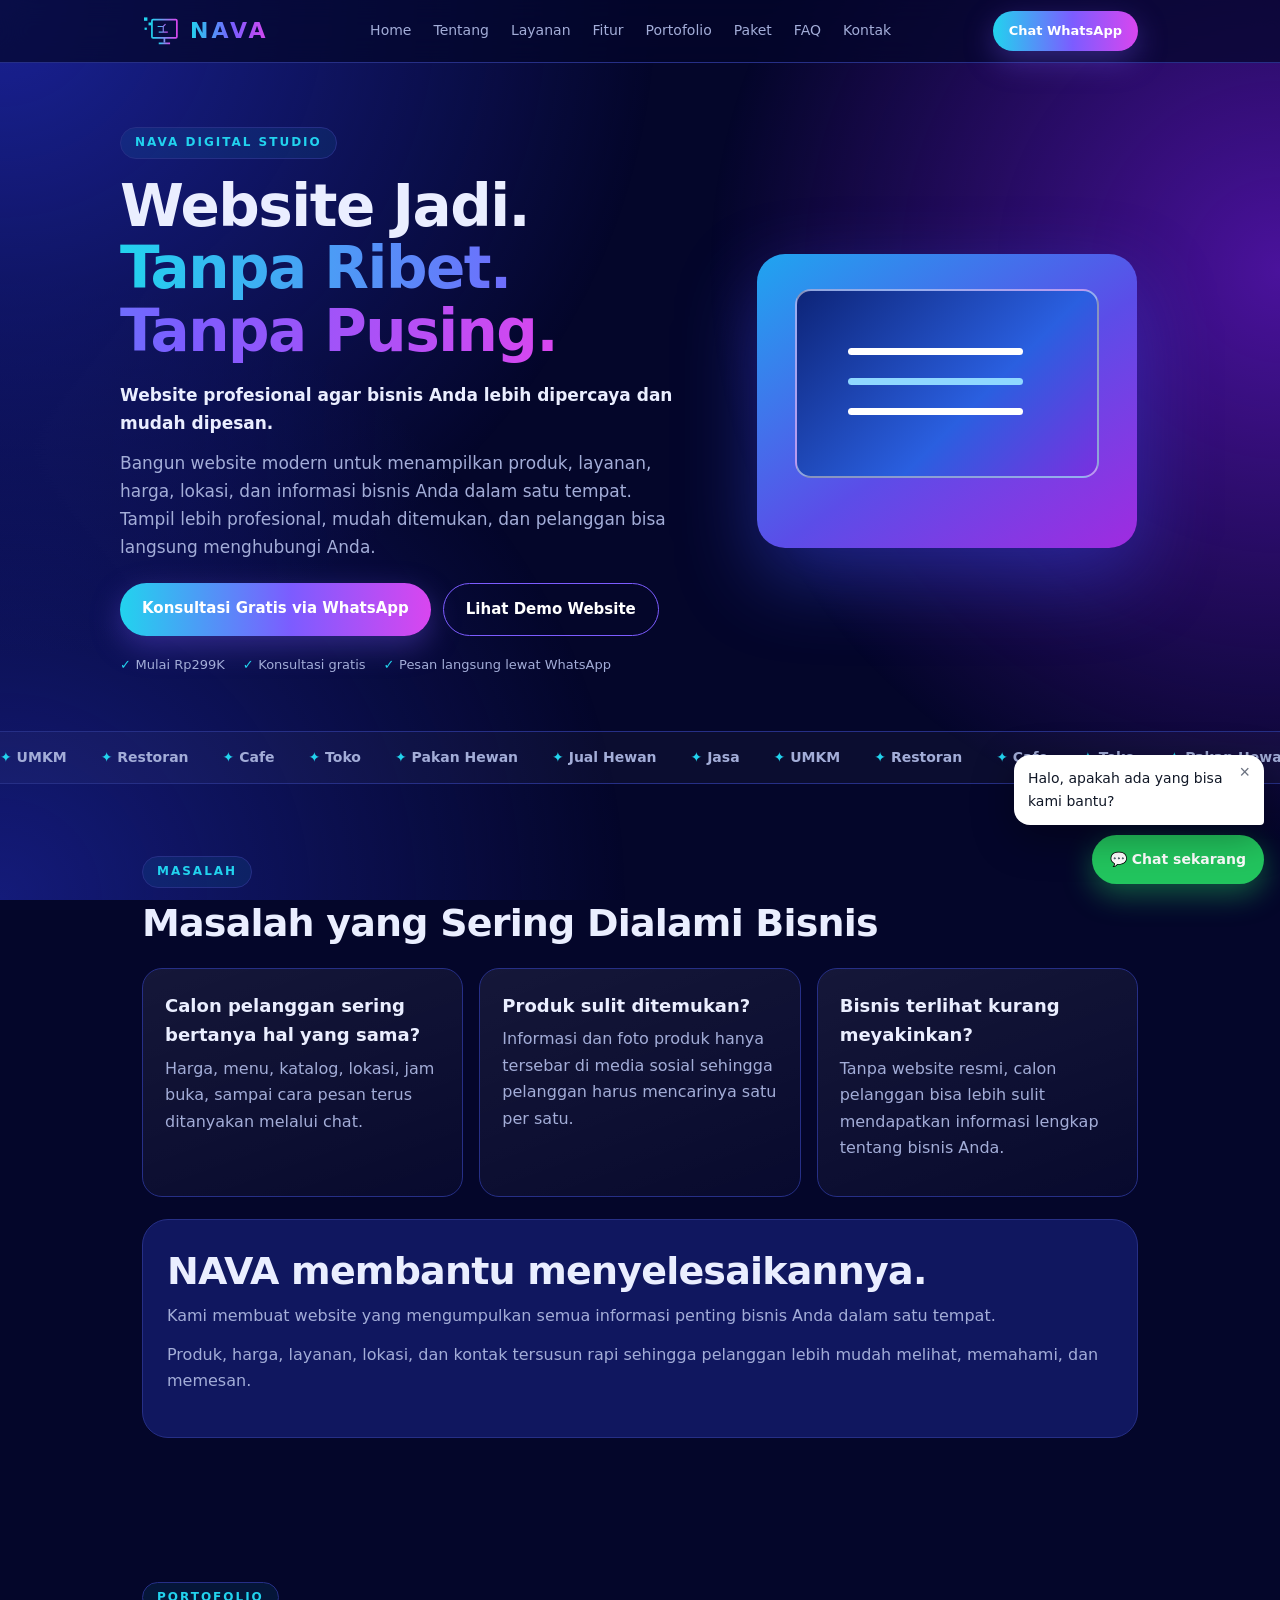
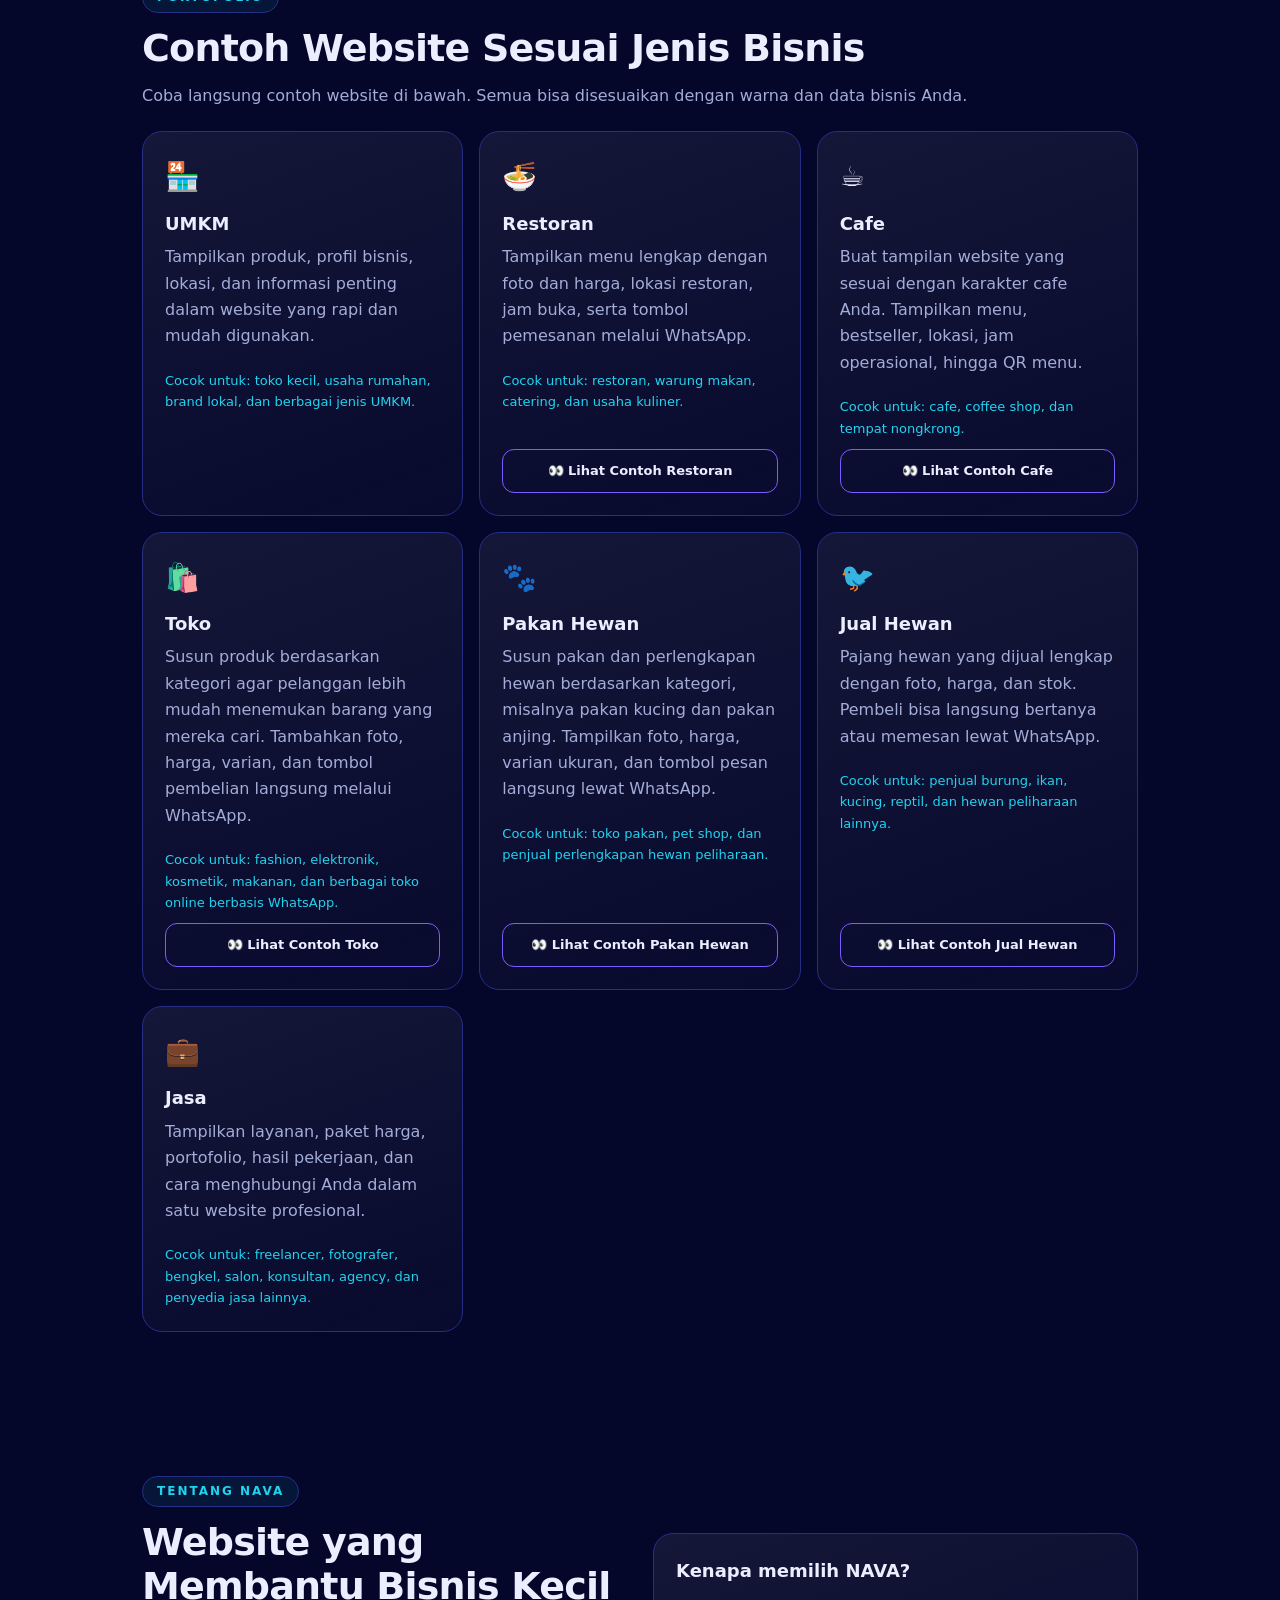
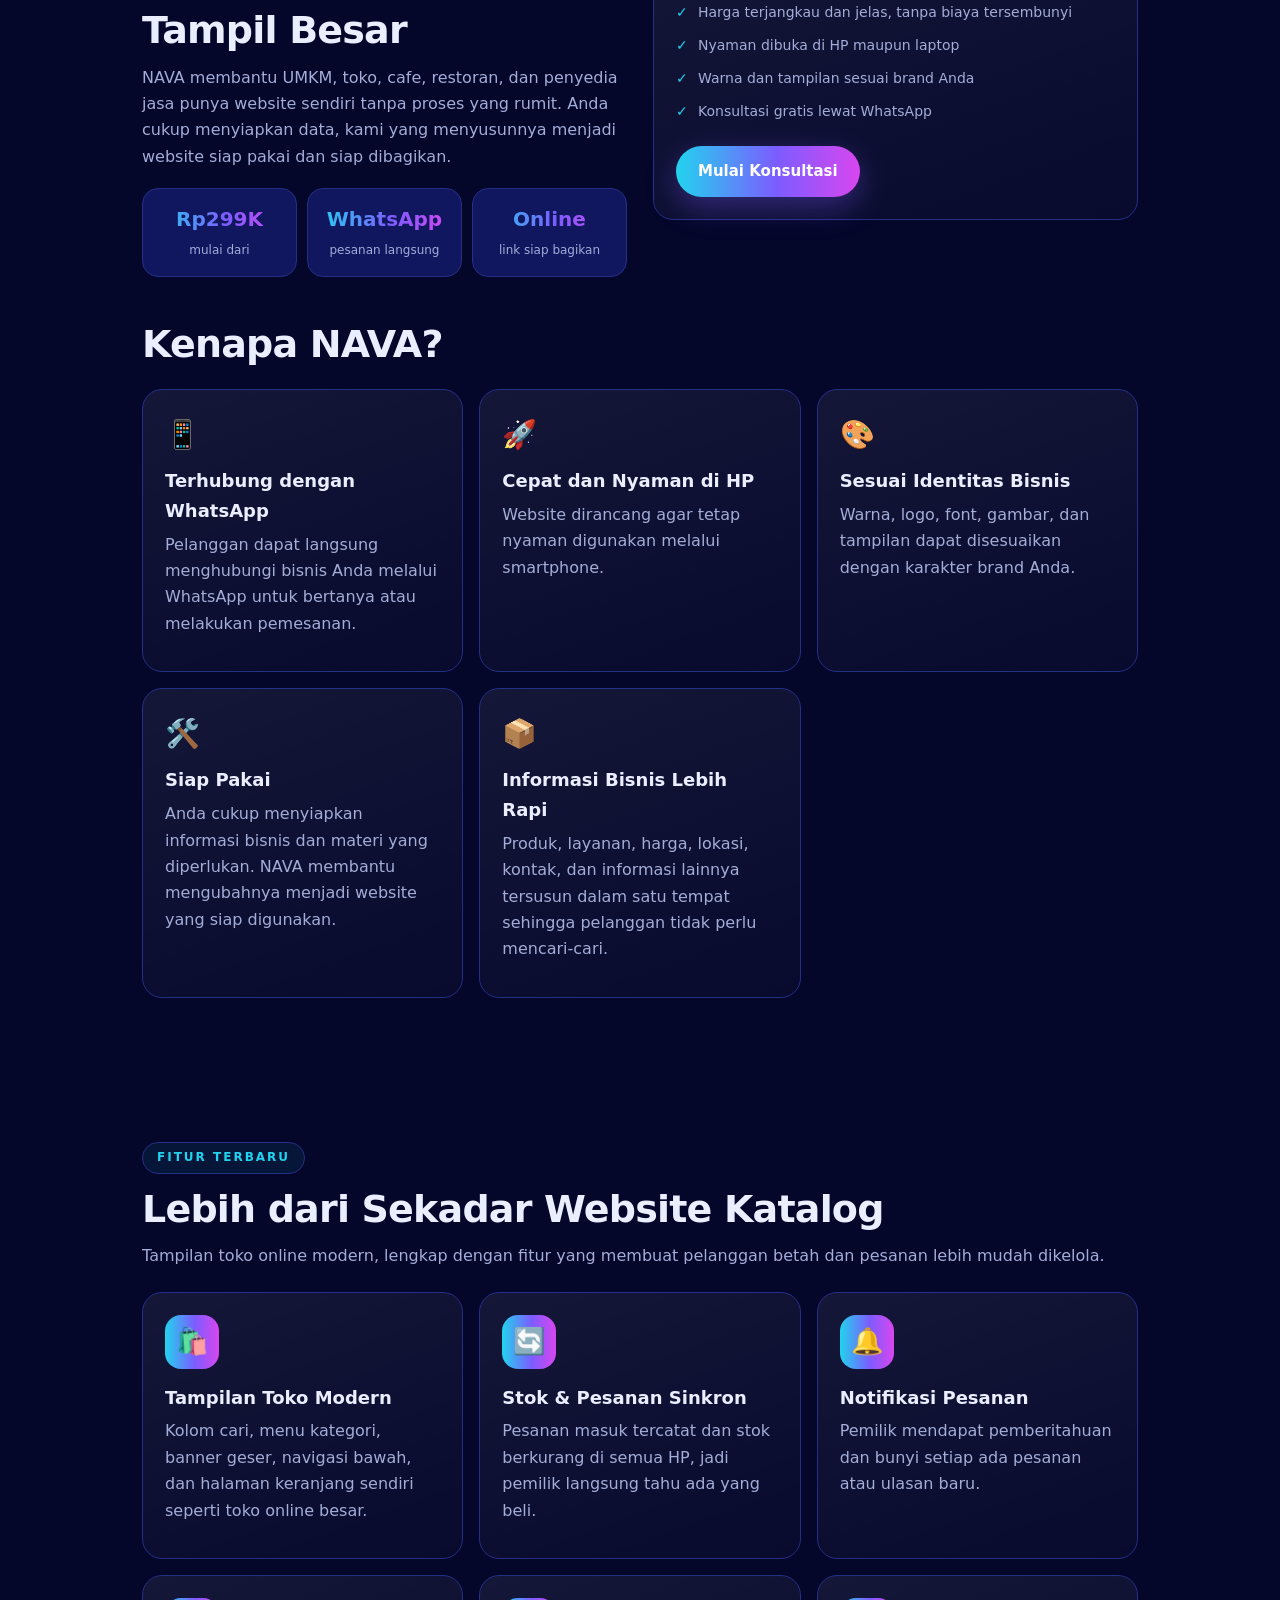
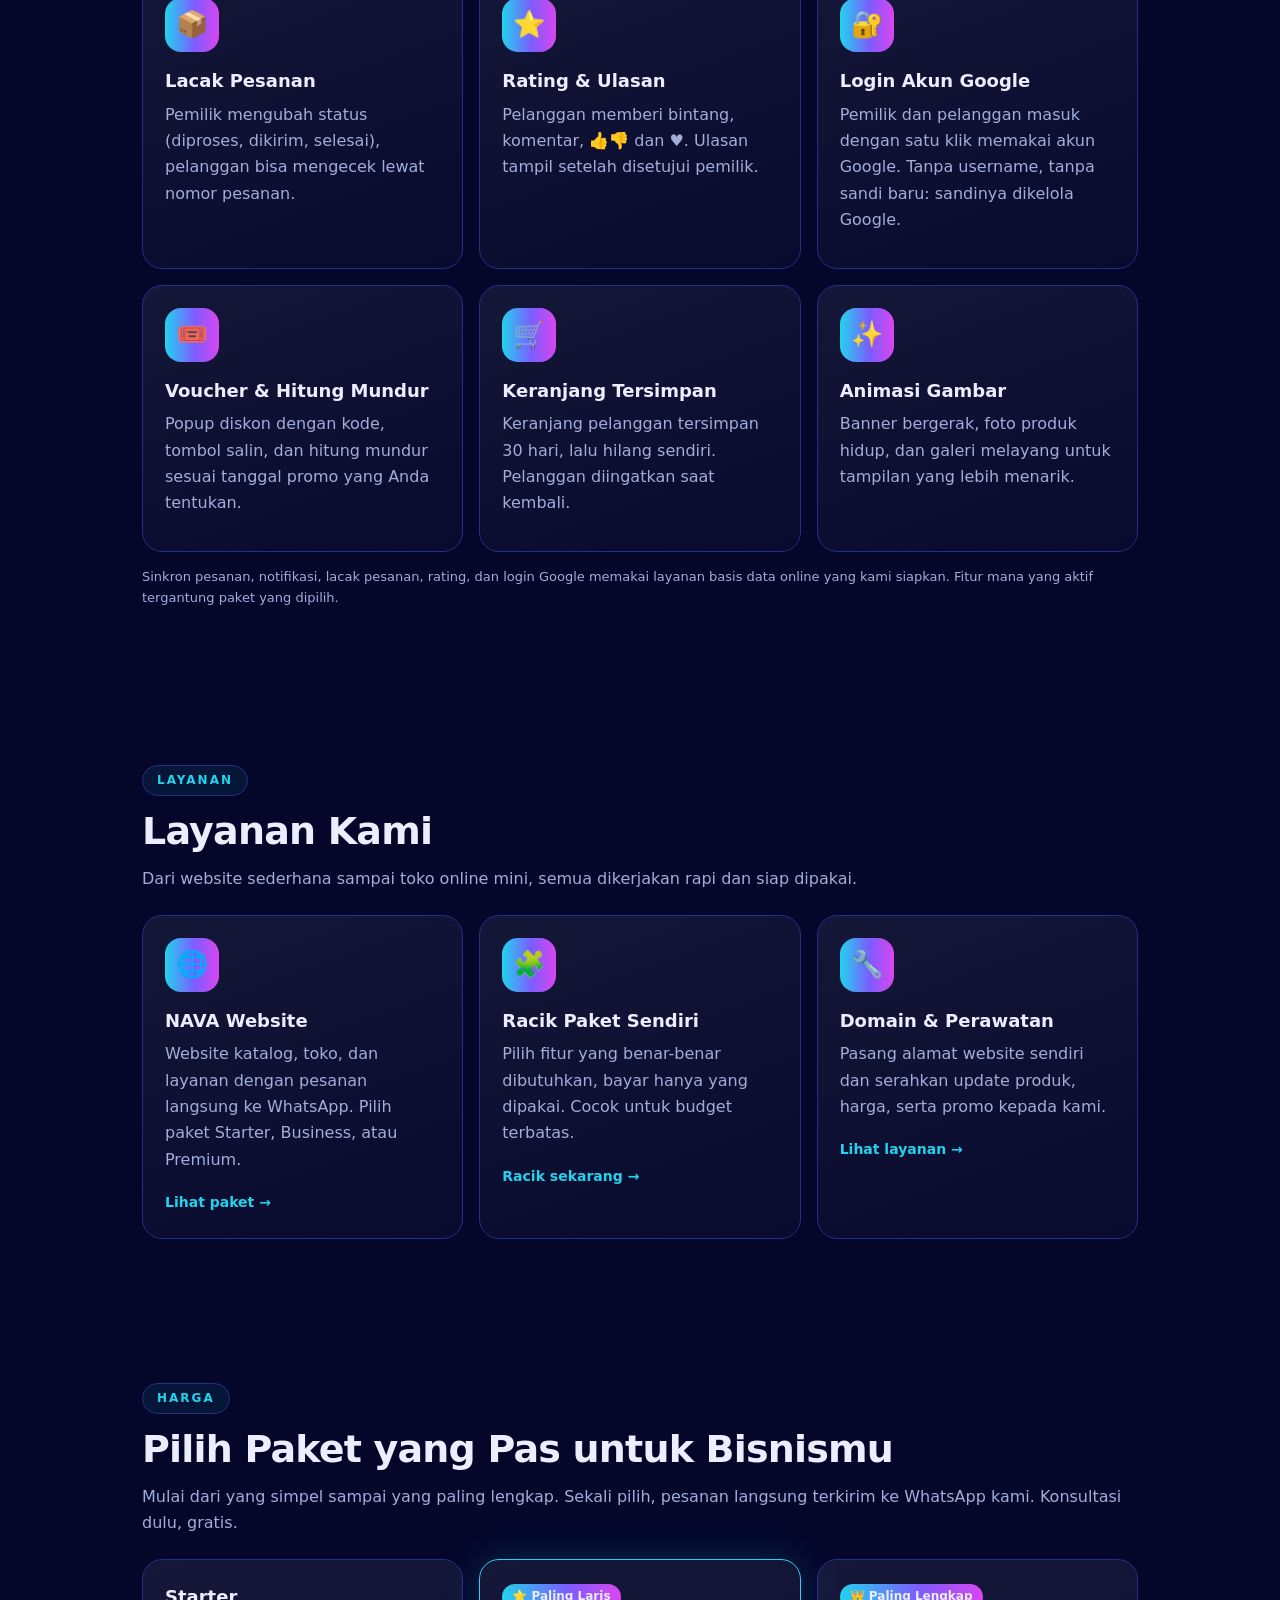
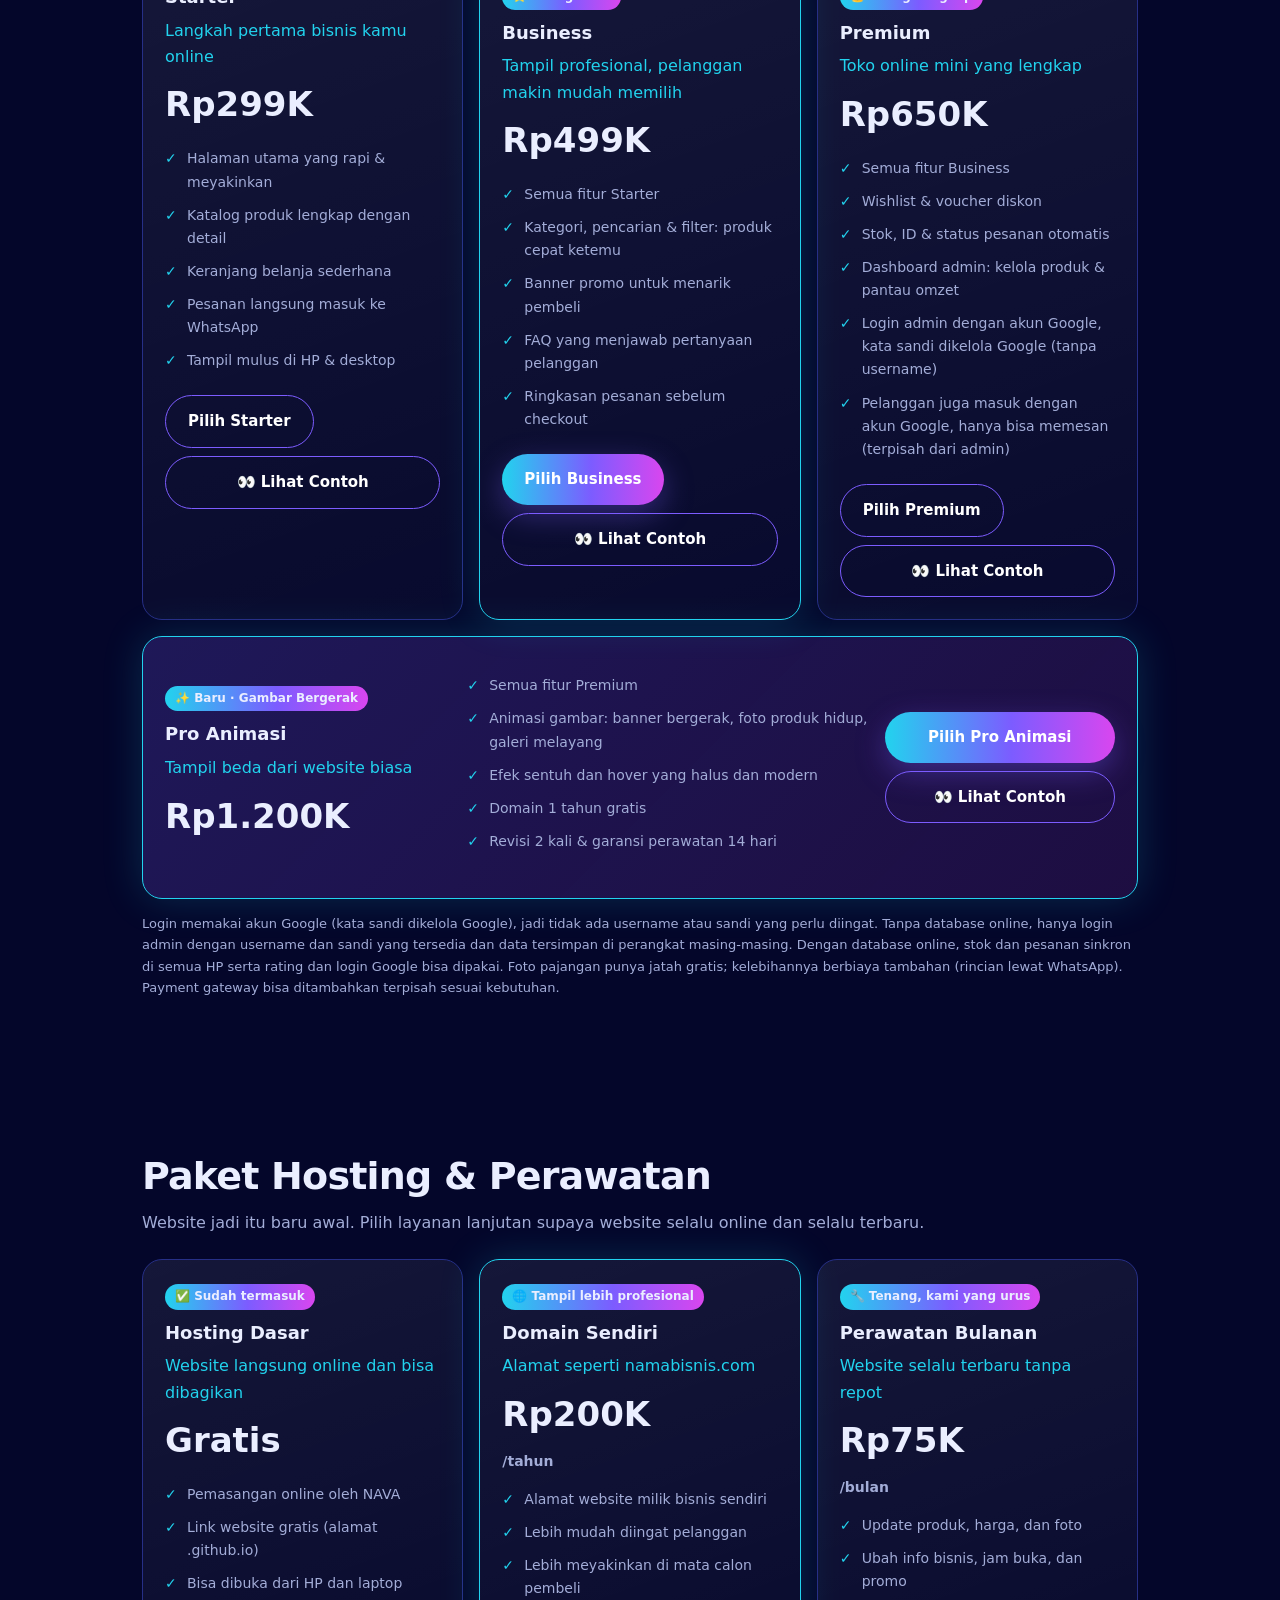
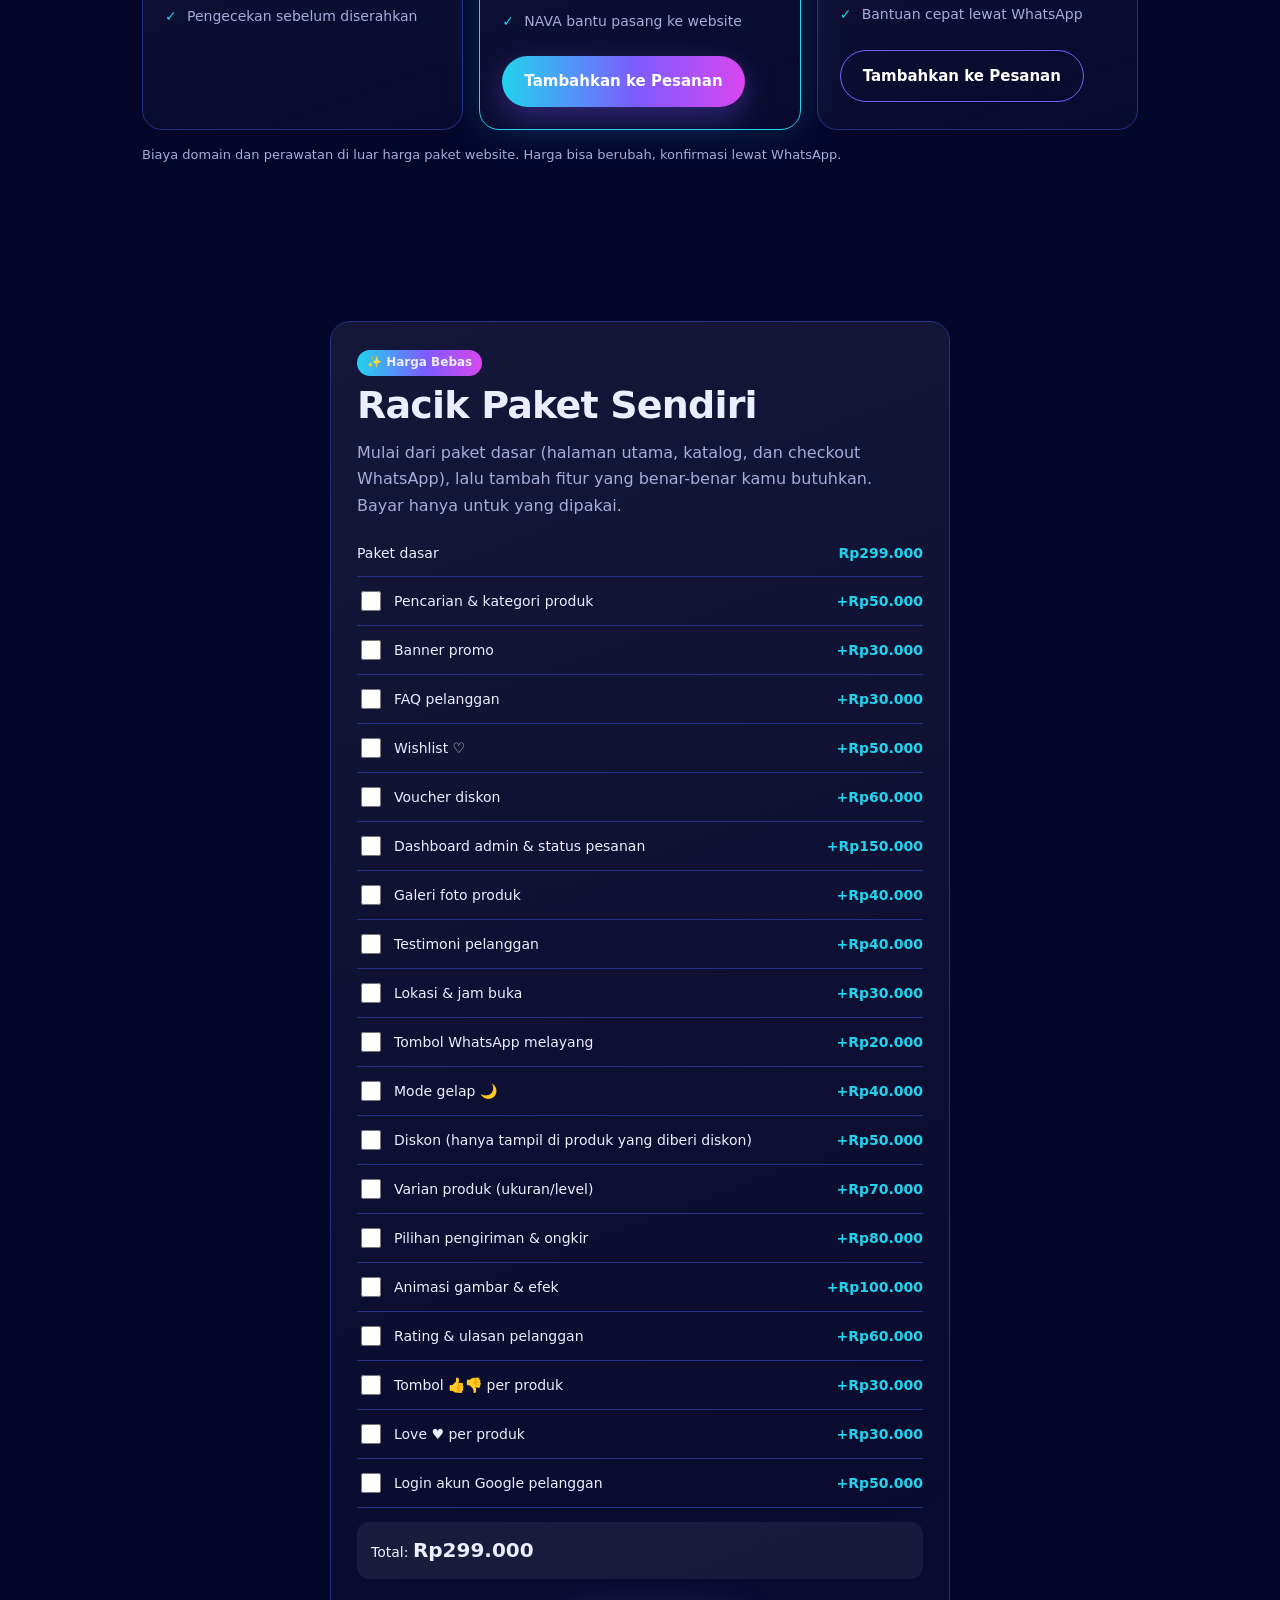
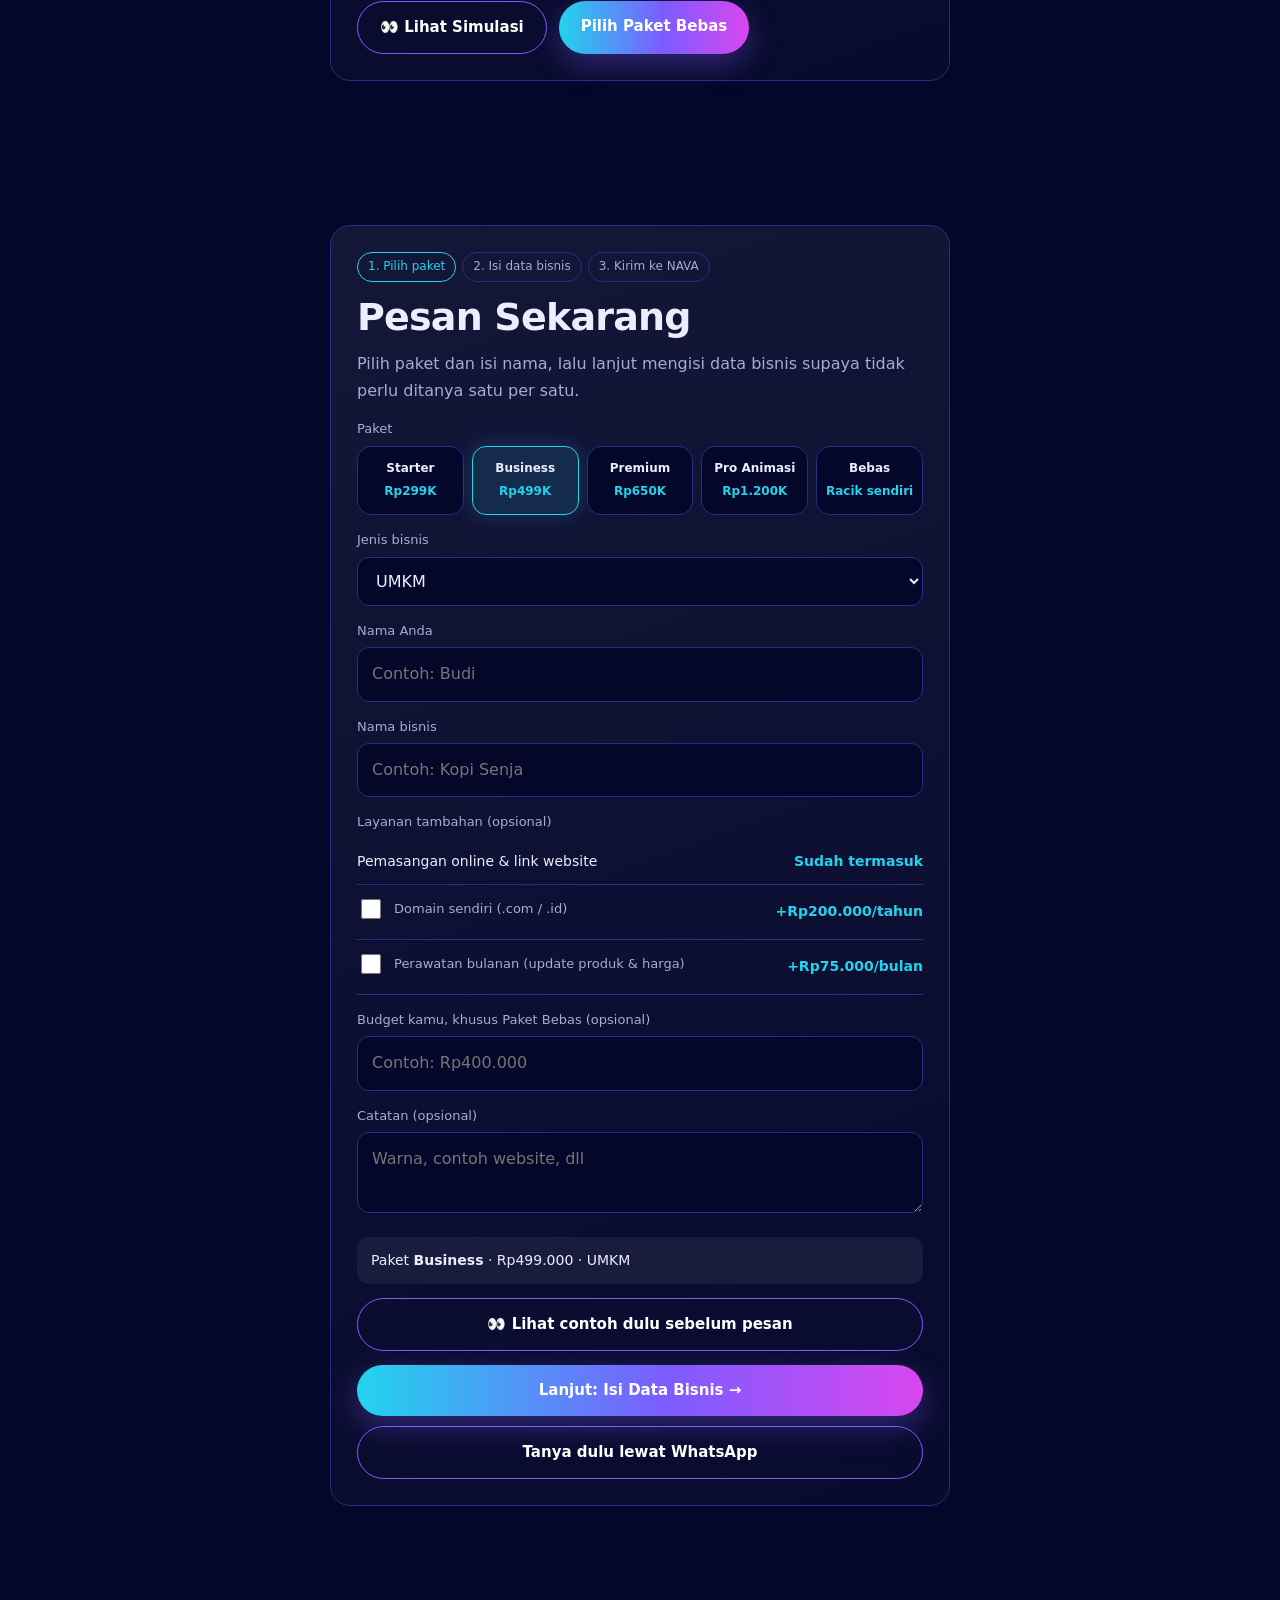
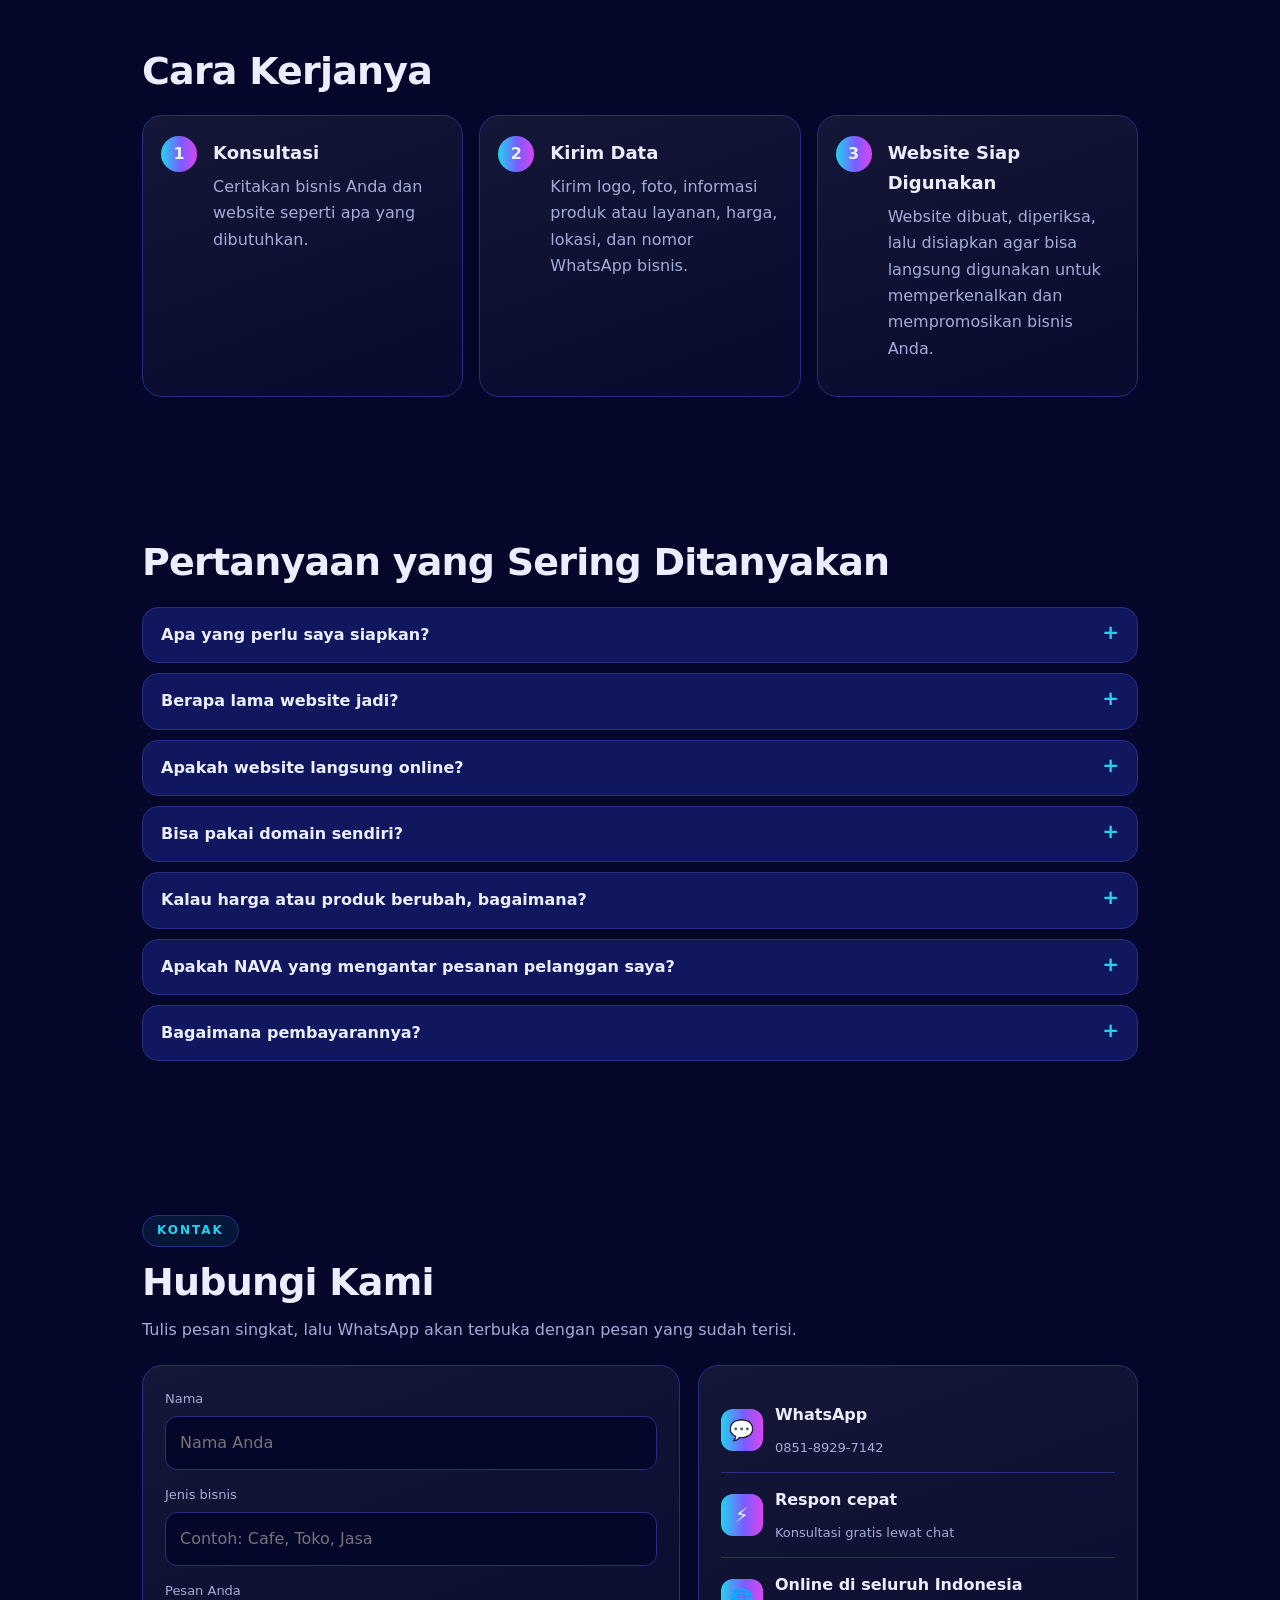
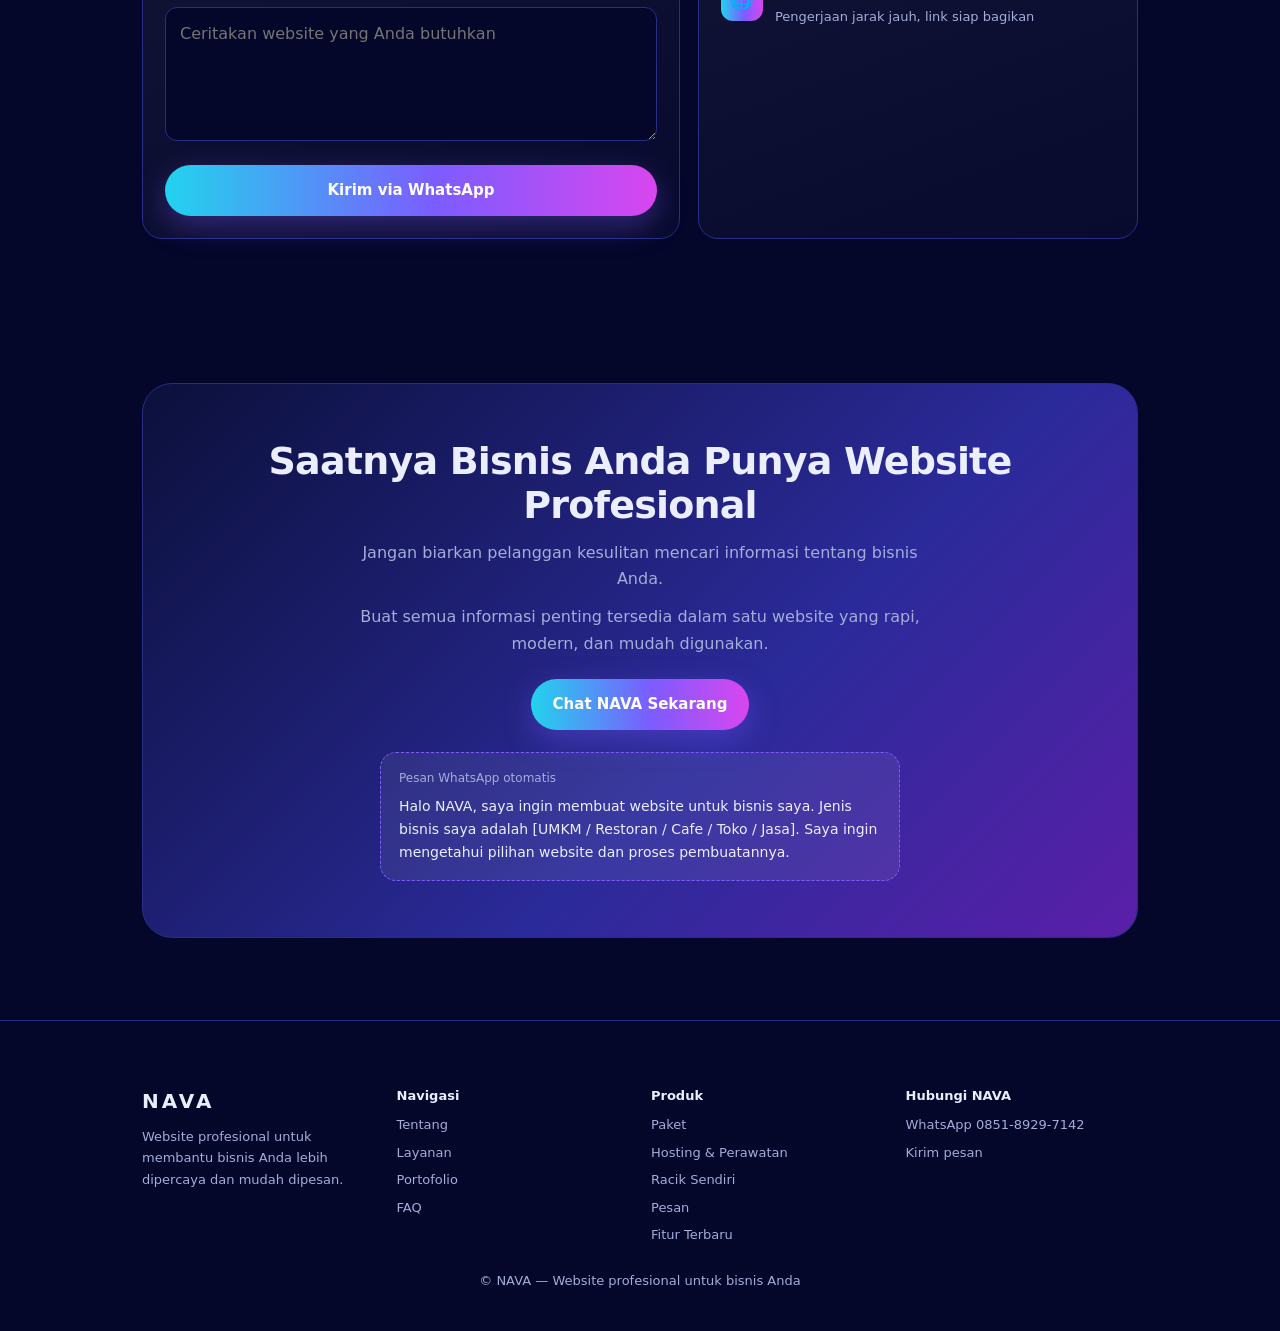
<file: index.html>
<!doctype html>
<html lang="id"><head><meta charset="utf-8">
<meta name="viewport" content="width=device-width,initial-scale=1,viewport-fit=cover">
<title>NAVA — Website Profesional untuk Bisnis Anda</title>
<style>
:root{--bg:#04062a;--bg2:#0d1256;--card:#10175f;--ln:#262f86;--tx:#eaeeff;--mu:#a3add8;--cy:#22d3ee;--vi:#7c5cff;--mg:#d946ef;--g:linear-gradient(90deg,#22d3ee,#7c5cff 55%,#d946ef)}
@media(prefers-color-scheme:light){:root{}}
*{box-sizing:border-box}html{scroll-behavior:smooth}
body{margin:0;background:var(--bg);color:var(--tx);font-family:Inter,system-ui,-apple-system,"Segoe UI",Roboto,sans-serif;line-height:1.65;padding-top:env(safe-area-inset-top,0px);padding-bottom:env(safe-area-inset-bottom,0px);overflow-x:hidden}
body:before{content:"";position:fixed;inset:0;z-index:-1;background:radial-gradient(circle at 0 0,#1a2296 0,transparent 42%),radial-gradient(circle at 100% 30%,#4a129c 0,transparent 40%),radial-gradient(circle at 0 100%,#141b7a 0,transparent 40%)}
a{text-decoration:none;color:inherit}
.wrap{max-width:1040px;margin:auto;padding:0 22px}
nav{position:sticky;top:0;z-index:20;backdrop-filter:blur(14px);background:rgba(4,6,42,.72);border-bottom:1px solid var(--ln)}
nav .wrap{display:flex;align-items:center;justify-content:space-between;height:62px}
.logo{display:flex;align-items:center;gap:10px;font-weight:900;font-size:22px;letter-spacing:3px}
.logo b{background:var(--g);-webkit-background-clip:text;background-clip:text;color:transparent}
.logo svg{width:38px;height:34px}
.btn{display:inline-block;padding:13px 22px;border-radius:999px;font-weight:800;font-size:15px;background:var(--g);color:#fff;box-shadow:0 10px 30px rgba(124,92,255,.35);transition:transform .15s}
.btn:active{transform:scale(.97)}
.btn.o{background:transparent;border:1px solid var(--vi);box-shadow:none}
nav .btn{padding:9px 16px;font-size:13px}
section{padding:72px 0}
h1{font-size:clamp(32px,6.4vw,58px);line-height:1.08;letter-spacing:-1.5px;margin:0 0 18px}
h2{font-size:clamp(26px,4.4vw,38px);line-height:1.15;letter-spacing:-.8px;margin:0 0 12px}
h3{margin:0 0 6px;font-size:18px}
p{margin:0 0 12px;color:var(--mu)}
.hero{padding:64px 0 56px;display:grid;gap:36px;align-items:center}
.hero .grad{background:var(--g);-webkit-background-clip:text;background-clip:text;color:transparent}
.hero p{font-size:17px;max-width:560px}
.acts{display:flex;flex-wrap:wrap;gap:12px;margin-top:22px}
.art{justify-self:center;width:min(100%,380px);aspect-ratio:4/3.1;border-radius:28px;background:linear-gradient(145deg,#1fa5f0,#5b4de8 55%,#a02be0);box-shadow:0 30px 80px rgba(60,80,255,.4);position:relative}
.art:before{content:"";position:absolute;inset:12% 10% 24%;border-radius:16px;border:2px solid rgba(255,255,255,.5);background:linear-gradient(135deg,#0d2478,#2a5fe0 60%,#7a30e0)}
.art:after{content:"";position:absolute;left:24%;top:32%;width:46%;height:7px;border-radius:5px;background:#fff;box-shadow:0 30px #8fd8ff,0 60px #fff}
.grid{display:grid;gap:16px}
.card{background:linear-gradient(160deg,rgba(255,255,255,.07),rgba(255,255,255,.02));border:1px solid var(--ln);border-radius:20px;padding:22px}
.card small{display:block;color:var(--cy);font-size:13px;margin-top:8px}
.ico{font-size:28px;margin-bottom:8px}
.solve{background:var(--card);border:1px solid var(--ln);border-radius:26px;padding:30px 24px;margin-top:22px}
.solve h2{margin-bottom:10px}
.steps .card{position:relative;padding-left:70px}
.steps .n{position:absolute;left:18px;top:20px;width:36px;height:36px;border-radius:50%;background:var(--g);display:grid;place-items:center;font-weight:900}
.price{font-size:34px;font-weight:900;margin:6px 0 8px}
.card.hot{border-color:var(--cy);box-shadow:0 0 40px rgba(34,211,238,.18)}
.tag{display:inline-block;background:var(--g);border-radius:999px;font-size:12px;font-weight:800;padding:3px 10px;margin-bottom:8px}
.cta{text-align:center;border-radius:30px;padding:56px 22px;background:linear-gradient(135deg,#0b103b,#2b2a9a 60%,#5a1fa8);border:1px solid var(--ln)}
.cta p{max-width:560px;margin:0 auto 12px}
.msg{max-width:520px;margin:22px auto 0;text-align:left;background:rgba(255,255,255,.07);border:1px dashed var(--vi);border-radius:16px;padding:16px 18px;font-size:14px;color:var(--tx)}
.msg span{display:block;color:var(--mu);font-size:12px;margin-bottom:6px}
footer{text-align:center;padding:30px 22px 40px;color:var(--mu);font-size:13px}
.wa{position:fixed;right:16px;bottom:calc(16px + env(safe-area-inset-bottom,0px));z-index:30;padding:13px 18px;font-size:14px}
@media(min-width:760px){.hero{grid-template-columns:1.15fr .85fr}.g2{grid-template-columns:repeat(2,1fr)}.g3{grid-template-columns:repeat(3,1fr)}}
@media(min-width:760px){.g5{grid-template-columns:repeat(3,1fr)}}
:focus-visible{outline:2px solid var(--cy);outline-offset:3px}
@media(prefers-reduced-motion:reduce){*{transition:none!important;scroll-behavior:auto!important}}
.ft{list-style:none;padding:0;margin:10px 0 18px;color:var(--mu);font-size:14px}.ft li{padding:5px 0 5px 22px;position:relative}.ft li:before{content:"✓";position:absolute;left:0;color:var(--cy);font-weight:900}
.fld{margin-top:14px}.fld label{display:block;font-size:13px;color:var(--mu);margin-bottom:6px}
.fld input,.fld select,.fld textarea{width:100%;padding:13px 14px;border-radius:12px;border:1px solid var(--ln);background:var(--bg);color:var(--tx);font:inherit}
.opts{display:grid;grid-template-columns:repeat(3,1fr);gap:8px}.opts button{padding:12px 6px;border-radius:14px;border:1px solid var(--ln);background:var(--bg);color:var(--tx);font:inherit;font-weight:800;cursor:pointer}.opts button small{color:var(--cy)}.opts button.on{border-color:var(--cy);background:rgba(34,211,238,.12);box-shadow:0 0 20px rgba(34,211,238,.2)}
.sum{margin-top:16px;padding:12px 14px;border-radius:12px;background:rgba(255,255,255,.06);font-size:14px}
#dm{position:fixed;inset:0;z-index:60;background:rgba(2,4,20,.92);display:none;flex-direction:column;align-items:center;padding:12px 12px calc(12px + env(safe-area-inset-bottom,0px));overflow:auto}#dm.on{display:flex}
.dh{display:flex;gap:8px;flex-wrap:wrap;align-items:center;justify-content:center;width:100%;max-width:420px}.dh button,.dh select{border:1px solid var(--ln);background:var(--card);color:var(--tx);border-radius:999px;padding:8px 13px;font:inherit;font-size:13px;font-weight:700;cursor:pointer}.dh button.on{background:var(--g);border:0}
.ph{width:min(100%,360px);height:min(64vh,600px);margin:12px 0 8px;border-radius:30px;border:6px solid #1c2380;background:#fff;overflow:hidden;box-shadow:0 0 50px rgba(124,92,255,.4)}.ph iframe{width:100%;height:100%;border:0}
#dn{max-width:420px;text-align:center;font-size:13px;color:var(--mu);margin:0 0 10px}.dx{position:absolute;top:10px;right:12px;background:none;border:0;color:#fff;font-size:26px;cursor:pointer}
.opts{grid-template-columns:repeat(3,1fr)!important}@media(min-width:620px){.opts{grid-template-columns:repeat(5,1fr)!important}}.opts button{font-size:12px}.fr{display:flex;justify-content:space-between;align-items:center;gap:10px;padding:11px 0;border-bottom:1px solid var(--ln);font-size:14px}.fr label{display:flex;gap:10px;align-items:center;flex:1;cursor:pointer}.fr input{width:20px;height:20px;accent-color:#7c5cff}.fr b{color:var(--cy)}nav .links{display:none;gap:22px;font-size:14px;color:var(--mu)}nav .links a:hover{color:#fff}
@media(min-width:900px){nav .links{display:flex}}
@media(max-width:759px){section{padding:52px 0}.hero{padding:40px 0 36px}}
.trust{display:flex;flex-wrap:wrap;gap:8px 18px;margin-top:18px;font-size:13px;color:var(--mu)}.trust span:before{content:"✓ ";color:var(--cy);font-weight:900}
.faqs details{background:var(--card);border:1px solid var(--ln);border-radius:16px;padding:14px 18px;margin-bottom:10px}.faqs summary{cursor:pointer;font-weight:700;list-style:none;display:flex;justify-content:space-between;gap:12px}.faqs summary::after{content:"+";color:var(--cy);font-size:20px;line-height:1}.faqs details[open] summary::after{content:"−"}.faqs summary::-webkit-details-marker{display:none}.faqs details p{margin:10px 0 0}
.rv{opacity:0;transform:translateY(14px);transition:opacity .5s,transform .5s}.rv.in{opacity:1;transform:none}
footer{border-top:1px solid var(--ln);margin-top:10px}footer .fl{display:flex;justify-content:center;flex-wrap:wrap;gap:8px 20px;margin:10px 0}footer a:hover{color:#fff}
#tst{position:fixed;left:50%;bottom:90px;transform:translateX(-50%);background:var(--g);padding:10px 18px;border-radius:999px;font-weight:700;font-size:13px;opacity:0;transition:.25s;pointer-events:none;z-index:80;max-width:90vw;text-align:center}#tst.s{opacity:1}
.fld input.bad{border-color:#fb7185}
@media(prefers-reduced-motion:reduce){.rv{opacity:1;transform:none}}
.fld input[type=color]{height:44px;padding:3px}.fld small{display:block;color:var(--mu);font-size:12px;margin-top:4px}
.stp{display:flex;gap:6px;margin:0 0 14px;font-size:12px;color:var(--mu);flex-wrap:wrap}.stp span{padding:4px 10px;border:1px solid var(--ln);border-radius:999px}.stp .on{border-color:var(--cy);color:var(--cy)}
.pro5{display:grid;gap:14px;align-items:center}@media(min-width:760px){.pro5{grid-template-columns:1fr 1.4fr .8fr}}.eyebrow{display:inline-block;font-size:12px;font-weight:800;letter-spacing:2px;text-transform:uppercase;color:var(--cy);border:1px solid var(--ln);background:rgba(34,211,238,.08);border-radius:999px;padding:5px 14px;margin-bottom:14px}
.sechead{max-width:640px;margin:0 0 6px}.sechead.c{margin:0 auto;text-align:center}
.card{transition:transform .2s,border-color .2s,box-shadow .2s}.card:hover{transform:translateY(-4px);border-color:var(--vi);box-shadow:0 18px 50px rgba(124,92,255,.22)}
.svc .ico{width:54px;height:54px;border-radius:16px;background:var(--g);display:grid;place-items:center;font-size:26px;margin-bottom:14px}
.svc a.more{display:inline-block;margin-top:6px;color:var(--cy);font-weight:800;font-size:14px}
.pf .card{display:flex;flex-direction:column}.pf .card .b{margin-top:auto;padding-top:10px}.pf .card .b a{display:block;text-align:center;padding:10px;border-radius:12px;border:1px solid var(--vi);font-weight:800;font-size:13px}
.about{display:grid;gap:26px;align-items:center}@media(min-width:760px){.about{grid-template-columns:1fr 1fr}}
.stat{display:grid;grid-template-columns:repeat(3,1fr);gap:10px;margin-top:18px}.stat div{background:var(--card);border:1px solid var(--ln);border-radius:16px;padding:14px 8px;text-align:center}.stat b{display:block;font-size:20px;background:var(--g);-webkit-background-clip:text;background-clip:text;color:transparent}.stat small{color:var(--mu);font-size:12px}
.cg{display:grid;gap:18px}@media(min-width:760px){.cg{grid-template-columns:1.1fr .9fr}}
.ci{display:flex;gap:12px;align-items:center;padding:14px 0;border-bottom:1px solid var(--ln)}.ci span{width:42px;height:42px;border-radius:12px;background:var(--g);display:grid;place-items:center;font-size:20px;flex:none}.ci b{display:block}.ci small{color:var(--mu)}
.mb{display:none;background:none;border:1px solid var(--ln);color:var(--tx);border-radius:10px;width:40px;height:38px;font-size:20px;cursor:pointer}
@media(max-width:899px){.mb{display:block}nav .wrap{gap:8px}nav .btn{margin-left:auto}nav .links.open{display:flex;position:absolute;left:0;right:0;top:62px;flex-direction:column;gap:0;background:rgba(4,6,42,.97);border-bottom:1px solid var(--ln);padding:8px 22px 14px}nav .links.open a{padding:12px 0;border-bottom:1px solid var(--ln);font-size:16px}}
.wa{display:none!important}
#cw{position:fixed;right:16px;bottom:calc(16px + env(safe-area-inset-bottom,0px));z-index:30;display:flex;flex-direction:column;align-items:flex-end;gap:10px}
#cw .bub{max-width:250px;background:#fff;color:#111827;border-radius:16px 16px 4px 16px;padding:12px 34px 12px 14px;font-size:14px;box-shadow:0 12px 40px rgba(0,0,0,.35);position:relative;display:none}#cw .bub.on{display:block;animation:pop .3s}
#cw .bub button{position:absolute;right:8px;top:6px;border:0;background:none;font-size:18px;color:#6b7280;cursor:pointer}
#cw .fb{display:flex;align-items:center;gap:8px;padding:13px 18px;border-radius:999px;background:#22c55e;color:#fff;font-weight:800;font-size:14px;box-shadow:0 10px 30px rgba(34,197,94,.45)}
@keyframes pop{from{opacity:0;transform:translateY(8px)}to{opacity:1;transform:none}}
.hero .eyebrow{margin-bottom:16px}
.marq{overflow:hidden;border-block:1px solid var(--ln);background:rgba(255,255,255,.03)}.marq div{display:flex;gap:34px;white-space:nowrap;padding:14px 0;animation:mq 28s linear infinite;width:max-content;color:var(--mu);font-weight:700;font-size:14px}.marq span:before{content:"✦ ";color:var(--cy)}
@keyframes mq{to{transform:translateX(-50%)}}@media(prefers-reduced-motion:reduce){.marq div{animation:none}}
</style></head><body>
<nav><div class="wrap"><a class="logo" href="#top"><svg viewBox="0 0 64 60"><defs><linearGradient id="l" x1="0" x2="1"><stop offset="0" stop-color="#22d3ee"/><stop offset="1" stop-color="#d946ef"/></linearGradient></defs><g fill="none" stroke="url(#l)" stroke-width="3"><rect x="16" y="10" width="44" height="32" rx="2"/><path d="M38 42v8M28 52h20"/><path d="M26 22h10l4-4M28 32h16M36 22v10" stroke-width="2"/></g><g fill="#22d3ee"><rect x="2" y="6" width="6" height="6"/><rect x="10" y="15" width="5" height="5"/><rect x="3" y="24" width="4" height="4"/></g></svg><b>NAVA</b></a>
<div class="links" id="lk"><a href="#top">Home</a><a href="#tentang">Tentang</a><a href="#layanan">Layanan</a><a href="#fitur">Fitur</a><a href="#demo">Portofolio</a><a href="#paket">Paket</a><a href="#faq">FAQ</a><a href="#kontak">Kontak</a></div>
<a class="btn wal" href="#">Chat WhatsApp</a><button class="mb" id="mb" aria-label="Menu">☰</button></div></nav>

<main id="top">
<div class="wrap hero">
<div><span class="eyebrow">NAVA Digital Studio</span><h1>Website Jadi. <span class="grad">Tanpa Ribet. Tanpa Pusing.</span></h1>
<p style="font-weight:700;color:var(--tx)">Website profesional agar bisnis Anda lebih dipercaya dan mudah dipesan.</p><p>Bangun website modern untuk menampilkan produk, layanan, harga, lokasi, dan informasi bisnis Anda dalam satu tempat. Tampil lebih profesional, mudah ditemukan, dan pelanggan bisa langsung menghubungi Anda.</p>
<div class="acts"><a class="btn wal" href="#">Konsultasi Gratis via WhatsApp</a><a class="btn o" href="#demo">Lihat Demo Website</a></div><div class="trust"><span>Mulai Rp299K</span><span>Konsultasi gratis</span><span>Pesan langsung lewat WhatsApp</span></div></div>
<div class="art" role="img" aria-label="Ilustrasi website NAVA"></div>
</div>

<div class="marq" aria-hidden="true"><div><span>UMKM</span><span>Restoran</span><span>Cafe</span><span>Toko</span><span>Pakan Hewan</span><span>Jual Hewan</span><span>Jasa</span><span>UMKM</span><span>Restoran</span><span>Cafe</span><span>Toko</span><span>Pakan Hewan</span><span>Jual Hewan</span><span>Jasa</span></div></div>
<section><div class="wrap"><span class="eyebrow">Masalah</span><h2>Masalah yang Sering Dialami Bisnis</h2>
<div class="grid g3" style="margin-top:22px">
<div class="card"><h3>Calon pelanggan sering bertanya hal yang sama?</h3><p>Harga, menu, katalog, lokasi, jam buka, sampai cara pesan terus ditanyakan melalui chat.</p></div>
<div class="card"><h3>Produk sulit ditemukan?</h3><p>Informasi dan foto produk hanya tersebar di media sosial sehingga pelanggan harus mencarinya satu per satu.</p></div>
<div class="card"><h3>Bisnis terlihat kurang meyakinkan?</h3><p>Tanpa website resmi, calon pelanggan bisa lebih sulit mendapatkan informasi lengkap tentang bisnis Anda.</p></div></div>
<div class="solve"><h2>NAVA membantu menyelesaikannya.</h2><p>Kami membuat website yang mengumpulkan semua informasi penting bisnis Anda dalam satu tempat.</p><p>Produk, harga, layanan, lokasi, dan kontak tersusun rapi sehingga pelanggan lebih mudah melihat, memahami, dan memesan.</p></div></div></section>

<section id="demo"><div class="wrap"><span class="eyebrow">Portofolio</span><h2>Contoh Website Sesuai Jenis Bisnis</h2><p>Coba langsung contoh website di bawah. Semua bisa disesuaikan dengan warna dan data bisnis Anda.</p>
<div class="grid g3 pf" style="margin-top:22px">
<div class="card"><div class="ico">🏪</div><h3>UMKM</h3><p>Tampilkan produk, profil bisnis, lokasi, dan informasi penting dalam website yang rapi dan mudah digunakan.</p><small>Cocok untuk: toko kecil, usaha rumahan, brand lokal, dan berbagai jenis UMKM.</small></div>
<div class="card"><div class="ico">🍜</div><h3>Restoran</h3><p>Tampilkan menu lengkap dengan foto dan harga, lokasi restoran, jam buka, serta tombol pemesanan melalui WhatsApp.</p><small>Cocok untuk: restoran, warung makan, catering, dan usaha kuliner.</small><div class="b"><a href="#" data-b="resto">👀 Lihat Contoh Restoran</a></div></div>
<div class="card"><div class="ico">☕</div><h3>Cafe</h3><p>Buat tampilan website yang sesuai dengan karakter cafe Anda. Tampilkan menu, bestseller, lokasi, jam operasional, hingga QR menu.</p><small>Cocok untuk: cafe, coffee shop, dan tempat nongkrong.</small><div class="b"><a href="#" data-b="cafe">👀 Lihat Contoh Cafe</a></div></div>
<div class="card"><div class="ico">🛍️</div><h3>Toko</h3><p>Susun produk berdasarkan kategori agar pelanggan lebih mudah menemukan barang yang mereka cari. Tambahkan foto, harga, varian, dan tombol pembelian langsung melalui WhatsApp.</p><small>Cocok untuk: fashion, elektronik, kosmetik, makanan, dan berbagai toko online berbasis WhatsApp.</small><div class="b"><a href="#" data-b="toko">👀 Lihat Contoh Toko</a></div></div>
<div class="card"><div class="ico">🐾</div><h3>Pakan Hewan</h3><p>Susun pakan dan perlengkapan hewan berdasarkan kategori, misalnya pakan kucing dan pakan anjing. Tampilkan foto, harga, varian ukuran, dan tombol pesan langsung lewat WhatsApp.</p><small>Cocok untuk: toko pakan, pet shop, dan penjual perlengkapan hewan peliharaan.</small><div class="b"><a href="#" data-b="pakan">👀 Lihat Contoh Pakan Hewan</a></div></div>
<div class="card"><div class="ico">🐦</div><h3>Jual Hewan</h3><p>Pajang hewan yang dijual lengkap dengan foto, harga, dan stok. Pembeli bisa langsung bertanya atau memesan lewat WhatsApp.</p><small>Cocok untuk: penjual burung, ikan, kucing, reptil, dan hewan peliharaan lainnya.</small><div class="b"><a href="#" data-b="hewan">👀 Lihat Contoh Jual Hewan</a></div></div>
<div class="card"><div class="ico">💼</div><h3>Jasa</h3><p>Tampilkan layanan, paket harga, portofolio, hasil pekerjaan, dan cara menghubungi Anda dalam satu website profesional.</p><small>Cocok untuk: freelancer, fotografer, bengkel, salon, konsultan, agency, dan penyedia jasa lainnya.</small></div>
</div></div></section>

<section id="tentang"><div class="wrap"><div class="about"><div><span class="eyebrow">Tentang NAVA</span><h2>Website yang Membantu Bisnis Kecil Tampil Besar</h2><p>NAVA membantu UMKM, toko, cafe, restoran, dan penyedia jasa punya website sendiri tanpa proses yang rumit. Anda cukup menyiapkan data, kami yang menyusunnya menjadi website siap pakai dan siap dibagikan.</p><div class="stat"><div><b>Rp299K</b><small>mulai dari</small></div><div><b>WhatsApp</b><small>pesanan langsung</small></div><div><b>Online</b><small>link siap bagikan</small></div></div></div><div class="card"><h3>Kenapa memilih NAVA?</h3><ul class="ft"><li>Harga terjangkau dan jelas, tanpa biaya tersembunyi</li><li>Nyaman dibuka di HP maupun laptop</li><li>Warna dan tampilan sesuai brand Anda</li><li>Konsultasi gratis lewat WhatsApp</li></ul><a class="btn wal" href="#">Mulai Konsultasi</a></div></div>
<h2 style="margin-top:46px">Kenapa NAVA?</h2>
<div class="grid g5" style="margin-top:22px">
<div class="card"><div class="ico">📱</div><h3>Terhubung dengan WhatsApp</h3><p>Pelanggan dapat langsung menghubungi bisnis Anda melalui WhatsApp untuk bertanya atau melakukan pemesanan.</p></div>
<div class="card"><div class="ico">🚀</div><h3>Cepat dan Nyaman di HP</h3><p>Website dirancang agar tetap nyaman digunakan melalui smartphone.</p></div>
<div class="card"><div class="ico">🎨</div><h3>Sesuai Identitas Bisnis</h3><p>Warna, logo, font, gambar, dan tampilan dapat disesuaikan dengan karakter brand Anda.</p></div>
<div class="card"><div class="ico">🛠️</div><h3>Siap Pakai</h3><p>Anda cukup menyiapkan informasi bisnis dan materi yang diperlukan. NAVA membantu mengubahnya menjadi website yang siap digunakan.</p></div>
<div class="card"><div class="ico">📦</div><h3>Informasi Bisnis Lebih Rapi</h3><p>Produk, layanan, harga, lokasi, kontak, dan informasi lainnya tersusun dalam satu tempat sehingga pelanggan tidak perlu mencari-cari.</p></div>
</div></div></section>

<section id="fitur"><div class="wrap"><span class="eyebrow">Fitur Terbaru</span><h2>Lebih dari Sekadar Website Katalog</h2><p>Tampilan toko online modern, lengkap dengan fitur yang membuat pelanggan betah dan pesanan lebih mudah dikelola.</p>
<div class="grid g3 svc" style="margin-top:22px">
<div class="card"><div class="ico">🛍️</div><h3>Tampilan Toko Modern</h3><p>Kolom cari, menu kategori, banner geser, navigasi bawah, dan halaman keranjang sendiri seperti toko online besar.</p></div>
<div class="card"><div class="ico">🔄</div><h3>Stok &amp; Pesanan Sinkron</h3><p>Pesanan masuk tercatat dan stok berkurang di semua HP, jadi pemilik langsung tahu ada yang beli.</p></div>
<div class="card"><div class="ico">🔔</div><h3>Notifikasi Pesanan</h3><p>Pemilik mendapat pemberitahuan dan bunyi setiap ada pesanan atau ulasan baru.</p></div>
<div class="card"><div class="ico">📦</div><h3>Lacak Pesanan</h3><p>Pemilik mengubah status (diproses, dikirim, selesai), pelanggan bisa mengecek lewat nomor pesanan.</p></div>
<div class="card"><div class="ico">⭐</div><h3>Rating &amp; Ulasan</h3><p>Pelanggan memberi bintang, komentar, 👍👎 dan ♥. Ulasan tampil setelah disetujui pemilik.</p></div>
<div class="card"><div class="ico">🔐</div><h3>Login Akun Google</h3><p>Pemilik dan pelanggan masuk dengan satu klik memakai akun Google. Tanpa username, tanpa sandi baru: sandinya dikelola Google.</p></div>
<div class="card"><div class="ico">🎟️</div><h3>Voucher &amp; Hitung Mundur</h3><p>Popup diskon dengan kode, tombol salin, dan hitung mundur sesuai tanggal promo yang Anda tentukan.</p></div>
<div class="card"><div class="ico">🛒</div><h3>Keranjang Tersimpan</h3><p>Keranjang pelanggan tersimpan 30 hari, lalu hilang sendiri. Pelanggan diingatkan saat kembali.</p></div>
<div class="card"><div class="ico">✨</div><h3>Animasi Gambar</h3><p>Banner bergerak, foto produk hidup, dan galeri melayang untuk tampilan yang lebih menarik.</p></div>
</div><p style="font-size:13px;margin-top:14px">Sinkron pesanan, notifikasi, lacak pesanan, rating, dan login Google memakai layanan basis data online yang kami siapkan. Fitur mana yang aktif tergantung paket yang dipilih.</p></div></section>

<section id="layanan"><div class="wrap"><span class="eyebrow">Layanan</span><h2>Layanan Kami</h2><p>Dari website sederhana sampai toko online mini, semua dikerjakan rapi dan siap dipakai.</p>
<div class="grid g3 svc" style="margin-top:22px">
<div class="card"><div class="ico">🌐</div><h3>NAVA Website</h3><p>Website katalog, toko, dan layanan dengan pesanan langsung ke WhatsApp. Pilih paket Starter, Business, atau Premium.</p><a class="more" href="#paket">Lihat paket →</a></div>
<div class="card"><div class="ico">🧩</div><h3>Racik Paket Sendiri</h3><p>Pilih fitur yang benar-benar dibutuhkan, bayar hanya yang dipakai. Cocok untuk budget terbatas.</p><a class="more" href="#bebas">Racik sekarang →</a></div>
<div class="card"><div class="ico">🔧</div><h3>Domain &amp; Perawatan</h3><p>Pasang alamat website sendiri dan serahkan update produk, harga, serta promo kepada kami.</p><a class="more" href="#hosting">Lihat layanan →</a></div>
</div></div></section>

<section id="paket"><div class="wrap"><span class="eyebrow">Harga</span><h2>Pilih Paket yang Pas untuk Bisnismu</h2><p>Mulai dari yang simpel sampai yang paling lengkap. Sekali pilih, pesanan langsung terkirim ke WhatsApp kami. Konsultasi dulu, gratis.</p>
<div class="grid g3" style="margin-top:22px">
<div class="card"><h3>Starter</h3><p style="color:var(--cy);margin:0">Langkah pertama bisnis kamu online</p><div class="price">Rp299K</div><ul class="ft"><li>Halaman utama yang rapi &amp; meyakinkan</li><li>Katalog produk lengkap dengan detail</li><li>Keranjang belanja sederhana</li><li>Pesanan langsung masuk ke WhatsApp</li><li>Tampil mulus di HP &amp; desktop</li></ul><a class="btn o pick" data-p="Starter|299" href="#pesan">Pilih Starter</a></div>
<div class="card hot"><span class="tag">⭐ Paling Laris</span><h3>Business</h3><p style="color:var(--cy);margin:0">Tampil profesional, pelanggan makin mudah memilih</p><div class="price">Rp499K</div><ul class="ft"><li>Semua fitur Starter</li><li>Kategori, pencarian &amp; filter: produk cepat ketemu</li><li>Banner promo untuk menarik pembeli</li><li>FAQ yang menjawab pertanyaan pelanggan</li><li>Ringkasan pesanan sebelum checkout</li></ul><a class="btn pick" data-p="Business|499" href="#pesan">Pilih Business</a></div>
<div class="card"><span class="tag">👑 Paling Lengkap</span><h3>Premium</h3><p style="color:var(--cy);margin:0">Toko online mini yang lengkap</p><div class="price">Rp650K</div><ul class="ft"><li>Semua fitur Business</li><li>Wishlist &amp; voucher diskon</li><li>Stok, ID &amp; status pesanan otomatis</li><li>Dashboard admin: kelola produk &amp; pantau omzet</li><li>Login admin dengan akun Google, kata sandi dikelola Google (tanpa username)</li><li>Pelanggan juga masuk dengan akun Google, hanya bisa memesan (terpisah dari admin)</li></ul><a class="btn o pick" data-p="Premium|650" href="#pesan">Pilih Premium</a></div>
</div>
<div class="card hot" style="margin-top:16px;background:linear-gradient(135deg,rgba(124,92,255,.22),rgba(217,70,239,.12))"><div class="pro5"><div><span class="tag">✨ Baru · Gambar Bergerak</span><h3>Pro Animasi</h3><p style="color:var(--cy);margin:0">Tampil beda dari website biasa</p><div class="price">Rp1.200K</div></div><ul class="ft"><li>Semua fitur Premium</li><li>Animasi gambar: banner bergerak, foto produk hidup, galeri melayang</li><li>Efek sentuh dan hover yang halus dan modern</li><li>Domain 1 tahun gratis</li><li>Revisi 2 kali &amp; garansi perawatan 14 hari</li></ul><div><a class="btn pick" data-p="Pro Animasi|1200" href="#pesan" style="display:block;text-align:center">Pilih Pro Animasi</a></div></div></div><p style="font-size:13px;margin-top:14px">Login memakai akun Google (kata sandi dikelola Google), jadi tidak ada username atau sandi yang perlu diingat. Tanpa database online, hanya login admin dengan username dan sandi yang tersedia dan data tersimpan di perangkat masing-masing. Dengan database online, stok dan pesanan sinkron di semua HP serta rating dan login Google bisa dipakai. Foto pajangan punya jatah gratis; kelebihannya berbiaya tambahan (rincian lewat WhatsApp). Payment gateway bisa ditambahkan terpisah sesuai kebutuhan.</p></div></section>

<section id="hosting"><div class="wrap"><h2>Paket Hosting &amp; Perawatan</h2><p>Website jadi itu baru awal. Pilih layanan lanjutan supaya website selalu online dan selalu terbaru.</p>
<div class="grid g3" style="margin-top:22px">
<div class="card"><span class="tag">✅ Sudah termasuk</span><h3>Hosting Dasar</h3><p style="color:var(--cy);margin:0">Website langsung online dan bisa dibagikan</p><div class="price">Gratis</div><ul class="ft"><li>Pemasangan online oleh NAVA</li><li>Link website gratis (alamat .github.io)</li><li>Bisa dibuka dari HP dan laptop</li><li>Pengecekan sebelum diserahkan</li></ul></div>
<div class="card hot"><span class="tag">🌐 Tampil lebih profesional</span><h3>Domain Sendiri</h3><p style="color:var(--cy);margin:0">Alamat seperti namabisnis.com</p><div class="price">Rp200K<small style="font-size:14px;color:var(--mu)">/tahun</small></div><ul class="ft"><li>Alamat website milik bisnis sendiri</li><li>Lebih mudah diingat pelanggan</li><li>Lebih meyakinkan di mata calon pembeli</li><li>NAVA bantu pasang ke website</li></ul><a class="btn add" data-ad="0" href="#pesan">Tambahkan ke Pesanan</a></div>
<div class="card"><span class="tag">🔧 Tenang, kami yang urus</span><h3>Perawatan Bulanan</h3><p style="color:var(--cy);margin:0">Website selalu terbaru tanpa repot</p><div class="price">Rp75K<small style="font-size:14px;color:var(--mu)">/bulan</small></div><ul class="ft"><li>Update produk, harga, dan foto</li><li>Ubah info bisnis, jam buka, dan promo</li><li>Bantuan cepat lewat WhatsApp</li></ul><a class="btn o add" data-ad="1" href="#pesan">Tambahkan ke Pesanan</a></div>
</div><p style="font-size:13px;margin-top:14px">Biaya domain dan perawatan di luar harga paket website. Harga bisa berubah, konfirmasi lewat WhatsApp.</p></div></section>
<section id="bebas"><div class="wrap"><div class="card" style="max-width:620px;margin:auto;padding:26px"><span class="tag">✨ Harga Bebas</span><h2>Racik Paket Sendiri</h2><p>Mulai dari paket dasar (halaman utama, katalog, dan checkout WhatsApp), lalu tambah fitur yang benar-benar kamu butuhkan. Bayar hanya untuk yang dipakai.</p><div class="fr"><span>Paket dasar</span><b id="bb"></b></div><div id="fl"></div><div class="sum" style="margin-top:14px">Total: <b id="bt" style="font-size:20px"></b></div><div class="acts"><a class="btn o" href="#" id="bsim">👀 Lihat Simulasi</a><a class="btn" href="#pesan" id="bpick">Pilih Paket Bebas</a></div></div></div></section>
<section id="pesan"><div class="wrap"><div class="card" style="max-width:620px;margin:auto;padding:26px"><div class="stp"><span class="on">1. Pilih paket</span><span>2. Isi data bisnis</span><span>3. Kirim ke NAVA</span></div><h2>Pesan Sekarang</h2><p>Pilih paket dan isi nama, lalu lanjut mengisi data bisnis supaya tidak perlu ditanya satu per satu.</p>
<div class="fld"><label>Paket</label><div class="opts" id="pk"><button type="button" data-p="Starter|299">Starter<br><small>Rp299K</small></button><button type="button" data-p="Business|499" class="on">Business<br><small>Rp499K</small></button><button type="button" data-p="Premium|650">Premium<br><small>Rp650K</small></button><button type="button" data-p="Pro Animasi|1200">Pro Animasi<br><small>Rp1.200K</small></button><button type="button" data-p="Bebas|0">Bebas<br><small>Racik sendiri</small></button></div></div>
<div class="fld"><label>Jenis bisnis</label><select id="jb"><option>UMKM</option><option>Restoran</option><option>Cafe</option><option>Toko</option><option>Jasa</option><option>Pakan Hewan</option><option>Jual Hewan</option></select></div>
<div class="fld"><label>Nama Anda</label><input id="nm" placeholder="Contoh: Budi"></div>
<div class="fld"><label>Nama bisnis</label><input id="bs" placeholder="Contoh: Kopi Senja"></div>
<div class="fld"><label>Layanan tambahan (opsional)</label><div class="fr"><span>Pemasangan online &amp; link website</span><b>Sudah termasuk</b></div><div id="ad"></div></div>
<div class="fld"><label>Budget kamu, khusus Paket Bebas (opsional)</label><input id="bd" placeholder="Contoh: Rp400.000"></div>
<div class="fld"><label>Catatan (opsional)</label><textarea id="nt" rows="2" placeholder="Warna, contoh website, dll"></textarea></div>
<div class="sum" id="sm"></div>
<a class="btn" id="go" href="#data" style="display:block;text-align:center;margin-top:14px">Lanjut: Isi Data Bisnis →</a><a class="btn o" id="go2" href="#" style="display:block;text-align:center;margin-top:10px">Tanya dulu lewat WhatsApp</a></div></div></section>

<section id="data" hidden><div class="wrap"><div class="card" style="max-width:620px;margin:auto;padding:26px"><div class="stp"><span>1. Pilih paket</span><span class="on">2. Isi data bisnis</span><span>3. Kirim ke NAVA</span></div><h2>Lengkapi Data Bisnis</h2><p>Isi sekali di sini, semuanya terkirim rapi ke WhatsApp NAVA. Isian yang belum ada boleh dikosongkan dan dikirim menyusul.</p><div class="sum" id="dpk"></div>
<div class="fld"><label>Nama bisnis *</label><input id="d_nama" placeholder="Contoh: Kopi Senja"></div>
<div class="fld"><label>Nomor WhatsApp bisnis *</label><input id="d_wa" inputmode="tel" placeholder="Contoh: 0812-3456-7890"><small>Nomor ini yang menerima pesanan dari pelanggan Anda.</small></div>
<div class="fld"><label>Alamat</label><input id="d_alamat" placeholder="Jl. Contoh No. 1, Kota"></div>
<div class="fld"><label>Jam buka</label><input id="d_jam" placeholder="Contoh: Setiap hari 09.00 - 21.00"></div>
<div class="fld"><label>Instagram / media sosial (opsional)</label><input id="d_ig" placeholder="Contoh: @kopisenja"></div>
<div class="fld"><label>Kalimat singkat di bagian atas website (opsional)</label><input id="d_tag" placeholder="Contoh: Kopi dan camilan, siap dipesan dari mana saja"></div>
<div class="fld"><label>Warna favorit</label><input type="color" id="d_warna" value="#4f46e5"></div>
<div class="fld"><label>Pengiriman ke rumah pelanggan</label><select id="d_antar"><option>Ambil di tempat saja</option><option>Bisa diantar</option></select></div>
<div class="fld"><label>Biaya antar (Rp), jika bisa diantar</label><input id="d_ongkir" inputmode="numeric" placeholder="Contoh: 10000"></div>
<div class="fld"><label>Kode voucher diskon (opsional)</label><div style="display:grid;grid-template-columns:2fr 1fr;gap:8px"><input id="d_vc" placeholder="Contoh: HEMAT10"><input id="d_vp" inputmode="numeric" placeholder="Diskon %"></div></div>
<div class="fld"><label>Daftar produk / menu</label><textarea id="d_produk" rows="6" placeholder="Kopi Susu | 18000 | Kopi&#10;Roti Bakar | 15000 | Snack"></textarea><small>Satu baris satu produk. Format: Nama | Harga | Kategori. Kategori itu kelompok produk (Makanan, Minuman, dll), boleh dikosongkan.</small></div>
<div class="fld"><label>Link foto dan logo (opsional)</label><input id="d_media" placeholder="Tempel link Google Drive atau Google Photos"><small>Foto dan logo tidak bisa diupload di sini. Tempel link Google Drive, atau kirim langsung di chat WhatsApp setelah data terkirim.</small></div>
<div class="fld"><label>Catatan tambahan</label><textarea id="d_cat" rows="2" placeholder="Contoh: mau tampilan warna cokelat"></textarea></div>
<a class="btn" id="dsend" href="#" style="display:block;text-align:center;margin-top:18px">Kirim Data ke WhatsApp NAVA</a>
<p style="font-size:13px;margin-top:12px">WhatsApp akan terbuka dengan semua data sudah tertulis. Tekan <b>Kirim</b>, lalu kirim logo dan foto produk di chat yang sama. Isian Anda tersimpan di perangkat ini kalau halaman tertutup.</p></div></div></section>
<section><div class="wrap"><h2>Cara Kerjanya</h2>
<div class="grid g3 steps" style="margin-top:22px">
<div class="card"><span class="n">1</span><h3>Konsultasi</h3><p>Ceritakan bisnis Anda dan website seperti apa yang dibutuhkan.</p></div>
<div class="card"><span class="n">2</span><h3>Kirim Data</h3><p>Kirim logo, foto, informasi produk atau layanan, harga, lokasi, dan nomor WhatsApp bisnis.</p></div>
<div class="card"><span class="n">3</span><h3>Website Siap Digunakan</h3><p>Website dibuat, diperiksa, lalu disiapkan agar bisa langsung digunakan untuk memperkenalkan dan mempromosikan bisnis Anda.</p></div>
</div></div></section>

<section id="faq"><div class="wrap"><h2>Pertanyaan yang Sering Ditanyakan</h2><div class="faqs" style="margin-top:22px">
<details><summary>Apa yang perlu saya siapkan?</summary><p>Logo, foto produk atau layanan, daftar produk dan harga, alamat, jam buka, dan nomor WhatsApp bisnis Anda.</p></details>
<details><summary>Berapa lama website jadi?</summary><p>Tergantung kelengkapan data dan paket yang dipilih. Estimasi waktunya kami konfirmasi lewat WhatsApp setelah konsultasi.</p></details>
<details><summary>Apakah website langsung online?</summary><p>Ya. Website dipasang online dan Anda menerima link yang bisa langsung dibagikan ke pelanggan. Pemasangan online sudah termasuk.</p></details>
<details><summary>Bisa pakai domain sendiri?</summary><p>Bisa. Domain sendiri seperti namabisnis.com tersedia sebagai layanan tambahan, dan kami bantu memasangnya.</p></details>
<details><summary>Kalau harga atau produk berubah, bagaimana?</summary><p>Anda bisa memakai layanan Perawatan Bulanan, dan kami yang mengubah harga, produk, foto, atau promo di website Anda.</p></details>
<details><summary>Apakah NAVA yang mengantar pesanan pelanggan saya?</summary><p>Tidak. NAVA membuat websitenya, dan pesanan pelanggan masuk ke WhatsApp Anda. Pengantaran barang diatur oleh pemilik bisnis, misalnya dengan kurir sendiri atau ojek online.</p></details>
<details><summary>Bagaimana pembayarannya?</summary><p>Rincian dan cara pembayaran dikonfirmasi lewat WhatsApp sebelum pengerjaan dimulai.</p></details>
</div></div></section>
<section id="kontak"><div class="wrap"><span class="eyebrow">Kontak</span><h2>Hubungi Kami</h2><p>Tulis pesan singkat, lalu WhatsApp akan terbuka dengan pesan yang sudah terisi.</p>
<div class="cg" style="margin-top:22px"><div class="card"><div class="fld" style="margin-top:0"><label>Nama</label><input id="k_n" placeholder="Nama Anda"></div><div class="fld"><label>Jenis bisnis</label><input id="k_b" placeholder="Contoh: Cafe, Toko, Jasa"></div><div class="fld"><label>Pesan Anda</label><textarea id="k_p" rows="4" placeholder="Ceritakan website yang Anda butuhkan"></textarea></div><a class="btn" id="k_s" href="#" style="display:block;text-align:center;margin-top:16px">Kirim via WhatsApp</a></div>
<div class="card"><div class="ci"><span>💬</span><div><b>WhatsApp</b><small>0851-8929-7142</small></div></div><div class="ci"><span>⚡</span><div><b>Respon cepat</b><small>Konsultasi gratis lewat chat</small></div></div><div class="ci" style="border:0"><span>🌐</span><div><b>Online di seluruh Indonesia</b><small>Pengerjaan jarak jauh, link siap bagikan</small></div></div></div></div></div></section>
<section><div class="wrap"><div class="cta"><h2>Saatnya Bisnis Anda Punya Website Profesional</h2>
<p>Jangan biarkan pelanggan kesulitan mencari informasi tentang bisnis Anda.</p>
<p>Buat semua informasi penting tersedia dalam satu website yang rapi, modern, dan mudah digunakan.</p>
<a class="btn wal" href="#" style="margin-top:10px">Chat NAVA Sekarang</a>
<div class="msg"><span>Pesan WhatsApp otomatis</span>Halo NAVA, saya ingin membuat website untuk bisnis saya. Jenis bisnis saya adalah [UMKM / Restoran / Cafe / Toko / Jasa]. Saya ingin mengetahui pilihan website dan proses pembuatannya.</div></div></div></section>
</main>
<div id="dm" role="dialog" aria-label="Contoh website"><button class="dx" id="dxx" aria-label="Tutup">✕</button>
<div class="dh"><button data-l="1">Starter</button><button data-l="2">Business</button><button data-l="3">Premium</button><button data-l="5">Pro Animasi</button><button data-l="4">Bebas</button><select id="dbz" aria-label="Jenis bisnis"><option value="resto">Restoran</option><option value="cafe">Cafe</option><option value="toko">Toko</option><option value="pakan">Pakan Hewan</option><option value="hewan">Jual Hewan</option></select></div>
<div class="ph"><iframe id="df" title="Contoh website"></iframe></div><p id="dn"></p><a class="btn" id="dgo" href="#pesan">Pesan Paket Ini via WhatsApp</a></div>
<footer><div class="wrap" style="display:grid;gap:22px;text-align:left;padding:34px 22px 10px;grid-template-columns:repeat(auto-fit,minmax(170px,1fr))"><div><b style="letter-spacing:3px;color:var(--tx);font-size:20px">NAVA</b><p style="font-size:13px;margin-top:8px">Website profesional untuk membantu bisnis Anda lebih dipercaya dan mudah dipesan.</p></div><div><b style="color:var(--tx)">Navigasi</b><div style="display:grid;gap:6px;margin-top:8px"><a href="#tentang">Tentang</a><a href="#layanan">Layanan</a><a href="#demo">Portofolio</a><a href="#faq">FAQ</a></div></div><div><b style="color:var(--tx)">Produk</b><div style="display:grid;gap:6px;margin-top:8px"><a href="#paket">Paket</a><a href="#hosting">Hosting &amp; Perawatan</a><a href="#bebas">Racik Sendiri</a><a href="#pesan">Pesan</a><a href="#fitur">Fitur Terbaru</a></div></div><div><b style="color:var(--tx)">Hubungi NAVA</b><div style="display:grid;gap:6px;margin-top:8px"><a class="wal" href="#">WhatsApp 0851-8929-7142</a><a href="#kontak">Kirim pesan</a></div></div></div><div style="margin-top:14px">© NAVA — Website profesional untuk bisnis Anda</div></footer><div id="tst" role="status"></div>
<div id="cw"><div class="bub" id="cb"><button id="cbx" aria-label="Tutup">×</button>Halo, apakah ada yang bisa kami bantu?</div><a class="fb wal" href="#" aria-label="Chat WhatsApp">💬 Chat sekarang</a></div>
<script>
var WA="6285189297142";
var msg="Halo NAVA, saya ingin membuat website untuk bisnis saya.\nJenis bisnis saya adalah [UMKM / Restoran / Cafe / Toko / Jasa].\nSaya ingin mengetahui pilihan website dan proses pembuatannya.";
document.querySelectorAll(".wal").forEach(function(a){a.href="https://wa.me/"+WA+"?text="+encodeURIComponent(msg);a.target="_blank";a.rel="noopener"});

document.getElementById("mb").onclick=function(){document.getElementById("lk").classList.toggle("open")};document.querySelectorAll("#lk a").forEach(function(a){a.addEventListener("click",function(){document.getElementById("lk").classList.remove("open")})});
setTimeout(function(){document.getElementById("cb").classList.add("on")},2500);document.getElementById("cbx").onclick=function(){document.getElementById("cb").classList.remove("on")};
document.getElementById("k_s").onclick=function(e){e.preventDefault();var n=document.getElementById("k_n").value.trim(),b=document.getElementById("k_b").value.trim(),p=document.getElementById("k_p").value.trim();if(!n||!p){tst("Isi nama dan pesan dulu");return}window.open("https://wa.me/"+WA+"?text="+encodeURIComponent("Halo NAVA, saya "+n+(b?" (bisnis: "+b+")":"")+".\n"+p),"_blank","noopener")};
var P="Business|499";
function sel(p){P=p;document.querySelectorAll("#pk button").forEach(function(b){b.classList.toggle("on",b.dataset.p===p);b.setAttribute("aria-pressed",b.dataset.p===p)});upd()}
function tst(m){var t=document.getElementById("tst");t.textContent=m;t.classList.add("s");clearTimeout(t._t);t._t=setTimeout(function(){t.classList.remove("s")},2200)}
function val(i){return document.getElementById(i).value.trim()}
function PL(a){return a[0]=="Bebas"?rpi(bt())+"; fitur: dasar"+bz().map(function(f){return ", "+f[0]}).join("")+"; budget: "+(val("bd")||"-"):"Rp"+(+a[1]).toLocaleString("id-ID")+"K"}
function PS(a){return a[0]=="Bebas"?rpi(bt()):"Rp"+(+a[1]).toLocaleString("id-ID")+".000"}
var ADD=[["Domain sendiri (.com / .id)","Rp200.000/tahun"],["Perawatan bulanan (update produk & harga)","Rp75.000/bulan"]];
document.getElementById("ad").innerHTML=ADD.map(function(x,i){return '<div class="fr"><label><input type="checkbox" id="ad'+i+'">'+x[0]+'</label><b>+'+x[1]+'</b></div>'}).join("");
function ex(){return ADD.filter(function(x,i){return document.getElementById("ad"+i).checked})}
function upd(){var a=P.split("|"),m="Halo NAVA, saya ingin memesan website *Paket "+a[0]+"* ("+PL(a)+").\nJenis bisnis: "+val("jb")+"\nNama: "+(val("nm")||"-")+"\nNama bisnis: "+(val("bs")||"-")+(val("nt")?"\nCatatan: "+val("nt"):"")+(ex().length?"\nLayanan tambahan: "+ex().map(function(x){return x[0]+" ("+x[1]+")"}).join(", "):"")+"\nMohon info langkah selanjutnya.";
document.getElementById("sm").innerHTML="Paket <b>"+a[0]+"</b> · "+PS(a)+" · "+val("jb")+(ex().length?"<br>+ "+ex().map(function(x){return x[0]}).join(", "):"");
var g=document.getElementById("go2");g.href="https://wa.me/"+WA+"?text="+encodeURIComponent(m);g.target="_blank";g.rel="noopener"}
document.querySelectorAll("#pk button").forEach(function(b){b.onclick=function(){sel(b.dataset.p)}});
document.querySelectorAll(".pick").forEach(function(a){a.addEventListener("click",function(){sel(a.dataset.p)})});
["jb","nm","bs","nt"].forEach(function(i){document.getElementById(i).oninput=upd});ADD.forEach(function(x,i){document.getElementById("ad"+i).onchange=upd});upd();

function inner(P,F,N){
var pu={},pd={},pv={},lov={},cart={},fav={},ship=0,vr={},dk=0,disc=0,q="",cat="Semua",tab="shop",vv="";
var $=function(s){return document.querySelector(s)};
function rp(n){return "Rp"+n.toLocaleString("id-ID")}
function sub(){return P.reduce(function(a,p,i){return a+(cart[i]||0)*p[1]},0)}
var pm="";function toast(m){pm=m}function showT(){if(!pm)return;var t=document.createElement("div");t.className="ts";t.textContent=pm;pm="";document.body.appendChild(t);setTimeout(function(){t.remove()},2600)}
function draw(){var cats=["Semua"].concat(P.map(function(p){return p[2]}).filter(function(v,i,a){return a.indexOf(v)===i}));
var h='<header><b>'+N+'</b><span>'+(F.dark?'<button data-dk="1">🌙</button>':'')+(F.admin?'<button data-t="shop" class="'+(tab=="shop"?"on":"")+'">Toko</button><button data-t="adm" class="'+(tab=="adm"?"on":"")+'">Admin</button>':'')+'</span></header>';
if(tab=="adm"){h+='<div class="pad"><h3>Dashboard Admin</h3><div class="st"><div><small>Pesanan</small><b>24</b></div><div><small>Omzet</small><b>Rp1,8jt</b></div></div><p class="mu">Kelola produk, harga, stok, dan voucher dari sini.</p>'+P.map(function(p){return '<div class="row"><span>'+p[0]+'</span><span>'+rp(p[1])+' · stok 9</span></div>'}).join("")+'</div>'}
else{h+='<div class="hero"><h2>'+N+'</h2><p>Pesan mudah, langsung lewat WhatsApp</p></div>';if(F.galeri)h+='<div class="gal"><div></div><div></div><div></div><div></div></div>';
if(F.promo)h+='<div class="promo">🎉 Promo minggu ini: gratis ongkir pesanan pertama!</div>';if(F.cari)h+='<div class="pad"><input id="q" placeholder="Cari produk..." value="'+q+'"><div class="chips">'+cats.map(function(c){return '<button data-c="'+c+'" class="'+(c==cat?"on":"")+'">'+c+'</button>'}).join("")+'</div></div>';
h+='<div class="grid">'+P.map(function(p,i){if(F.cari&&((cat!="Semua"&&p[2]!=cat)||p[0].toLowerCase().indexOf(q.toLowerCase())<0))return "";return '<div class="pc"><div class="im">'+(F.wish?'<i data-f="'+i+'">'+(fav[i]?"♥":"♡")+'</i>':'')+(F.diskon&&i==0?'<em class="bd">-20%</em>':'')+'</div><b>'+p[0]+'</b>'+(F.like?'<div class="lk"><button data-vu="'+i+'" class="'+(pv[i]=="u"?"on":"")+'">👍 '+(pu[i]||0)+'</button><button data-vd="'+i+'" class="'+(pv[i]=="d"?"on":"")+'">👎 '+(pd[i]||0)+'</button></div>':'')+(F.love?'<button data-lv="'+i+'" class="lvb'+(lov[i]?" on":"")+'">♥ '+(lov[i]?1:0)+'</button>':'')+'<span>'+(F.diskon&&i==0?'<s>'+rp(Math.round(p[1]/.8/500)*500)+'</s> ':'')+rp(p[1])+'</span>'+(F.varian?'<div class="vs"><button data-vr="'+i+':0" class="'+(vr[i]?"":"on")+'">Reguler</button><button data-vr="'+i+':1" class="'+(vr[i]?"on":"")+'">Besar</button></div>':'')+(F.admin?'<small>Stok tersedia</small>':'')+(cart[i]?'<div class="qt"><button data-m="'+i+'">−</button><b>'+cart[i]+'</b><button data-a="'+i+'">+</button></div>':'<button data-a="'+i+'">+ Tambah</button>')+'</div>'}).join("")+'</div>';
if(F.testi)h+='<div class="pad"><h3>Kata Pelanggan</h3><div class="tt">"Pesan gampang, cepat sampai!" <b>Rina</b></div><div class="tt">"Harganya jelas, adminnya ramah." <b>Budi</b></div></div>';if(F.lokasi)h+='<div class="pad"><h3>Lokasi & Jam Buka</h3><div class="map">📍 Peta lokasi</div><p class="mu">Buka setiap hari 09.00 - 21.00</p></div>';if(F.faq)h+='<div class="pad"><h3>FAQ</h3><details><summary>Bagaimana cara memesan?</summary><p>Pilih produk, lalu checkout. Pesanan masuk ke WhatsApp.</p></details><details><summary>Apakah bisa diantar?</summary><p>Bisa, detailnya lewat WhatsApp.</p></details></div>';
if(F.rating)h+='<div class="pad"><h3>Rating dan ulasan</h3><p class="mu">Belum ada ulasan. Jadilah yang pertama!</p><button class="wa" data-rd="1" style="width:100%">Beri ulasan (contoh)</button></div>';var s=sub(),t=Math.round(s*(1-disc))+(F.ongkir?ship:0);
if(s>0)h+='<div class="bar">'+(F.ongkir?'<div class="vr"><select id="sp"><option'+(ship?'':' selected')+'>Ambil di tempat</option><option'+(ship?' selected':'')+'>Antar (+Rp10.000)</option></select></div>':'')+(F.voucher?'<div class="vr"><input id="v" placeholder="Voucher (coba NAVA10)" value="'+vv+'"><button data-v="1">Pakai</button></div>':'')+'<div class="tr"><span>Total <b>'+rp(t)+'</b>'+(disc?' (-10%)':'')+'</span><button class="wa" data-w="1">Checkout WhatsApp</button></div></div>'}
if(F.wafab)h+='<div class="fab">💬</div>';document.body.innerHTML=h;if(F.anim)document.body.setAttribute("data-an","1")}
document.addEventListener("click",function(e){var d=e.target.dataset||{};
if(d.vu!=null){if(pv[d.vu])toast("Satu pilihan per produk");else{pv[d.vu]="u";pu[d.vu]=(pu[d.vu]||0)+1}}else if(d.vd!=null){if(pv[d.vd])toast("Satu pilihan per produk");else{pv[d.vd]="d";pd[d.vd]=(pd[d.vd]||0)+1}}else if(d.lv!=null){lov[d.lv]=!lov[d.lv]}else if(d.rd){toast("Contoh: di website asli, ulasan pelanggan tampil setelah disetujui pemilik toko.")}else if(d.t){tab=d.t}else if(d.dk){dk=!dk;document.body.className=dk?'dk':''}else if(d.vr){var z=d.vr.split(':');vr[z[0]]=+z[1]}else if(d.c){cat=d.c}else if(d.f!=null){fav[d.f]=!fav[d.f]}else if(d.m!=null){cart[d.m]=Math.max(0,(cart[d.m]||0)-1)}else if(d.a!=null){cart[d.a]=(cart[d.a]||0)+1}
else if(d.v){vv=$("#v").value;if(vv.toUpperCase()=="NAVA10"){disc=.1;toast("Voucher aktif: diskon 10%")}else{disc=0;toast("Kode voucher tidak dikenal")}}
else if(d.w){toast(F.admin?"Pesanan NV-1024 dibuat. Status: Menunggu. Di website asli, pesan otomatis terkirim ke WhatsApp.":"Di website asli, pesanan ini otomatis terkirim ke WhatsApp toko.");}
else return;draw();showT()});
document.addEventListener("input",function(e){if(e.target.id=="sp"){ship=e.target.selectedIndex*10000;draw();return}if(e.target.id=="q"){q=e.target.value;var p=e.target.selectionStart;draw();var n=$("#q");n.focus();n.setSelectionRange(p,p)}});
draw()}
var DD={resto:[["Nasi Goreng",25000,"Makanan"],["Ayam Bakar",30000,"Makanan"],["Mie Goreng",22000,"Makanan"],["Es Teh",8000,"Minuman"]],cafe:[["Kopi Susu",18000,"Kopi"],["Caffe Latte",24000,"Kopi"],["Matcha",26000,"Non-Kopi"],["Croissant",20000,"Snack"]],pakan:[["Pakan Kucing 1kg",65000,"Pakan Kucing"],["Pakan Anjing 1kg",70000,"Pakan Anjing"],["Pasir Kucing",45000,"Perlengkapan"],["Mainan Bola",15000,"Perlengkapan"]],hewan:[["Lovebird",150000,"Burung"],["Kucing Anggora",800000,"Kucing"],["Ikan Cupang",25000,"Ikan"],["Hamster",35000,"Hewan Kecil"]],toko:[["Kaos Polos",75000,"Fashion"],["Topi",45000,"Fashion"],["Tas Kanvas",120000,"Tas"],["Sandal",90000,"Tas"]]};
var DN={resto:"Warung Nusantara",cafe:"Kopi Senja",toko:"Toko Nusa",pakan:"Pet Shop Sayang",hewan:"Kebun Satwa"};
var DC="*{box-sizing:border-box}body{margin:0;font:14px system-ui,sans-serif;color:#111827;background:#f5f6fb;padding-bottom:150px}header{display:flex;justify-content:space-between;align-items:center;padding:12px 14px;background:#fff;position:sticky;top:0;z-index:2;box-shadow:0 1px 6px rgba(0,0,0,.08)}header button{border:0;background:#eef;border-radius:8px;padding:5px 9px;margin-left:4px}header button.on{background:#4f46e5;color:#fff}.hero{padding:26px 16px;color:#fff;background:linear-gradient(135deg,#22a7f0,#7c5cff,#d946ef,#22a7f0);background-size:300% 300%}body[data-an] .hero{animation:gs 8s ease infinite!important}@keyframes gs{0%,100%{background-position:0 50%}50%{background-position:100% 50%}}.hero.hero h2{margin:0 0 4px}.hero p{margin:0;opacity:.9}.promo{background:#fff3c4;padding:9px 14px;font-size:13px}.pad{padding:12px 14px}.pad input,.vr input{width:100%;padding:10px;border:1px solid #d5d8ea;border-radius:10px;font:inherit}.chips{display:flex;gap:6px;margin-top:8px;overflow:auto}.chips button{border:1px solid #d5d8ea;background:#fff;border-radius:999px;padding:5px 12px;white-space:nowrap}.chips button.on{background:#4f46e5;color:#fff;border-color:#4f46e5}.grid{display:grid;grid-template-columns:1fr 1fr;gap:10px;padding:8px 14px}.pc{background:#fff;border-radius:14px;padding:8px;display:flex;flex-direction:column;gap:3px;box-shadow:0 2px 8px rgba(0,0,0,.06)}.im{height:76px;border-radius:10px;background:linear-gradient(135deg,#c7d2fe,#f5d0fe);position:relative}.im i{position:absolute;right:8px;top:4px;font-style:normal;font-size:20px;color:#e11d48;cursor:pointer}.pc span{color:#4f46e5;font-weight:800}.pc small{color:#16a34a}.pc button,.wa{border:0;background:#4f46e5;color:#fff;border-radius:10px;padding:8px;font-weight:700;margin-top:4px}.wa{background:#22c55e;padding:10px 12px}.bar{position:fixed;left:0;right:0;bottom:0;background:#fff;padding:10px 14px;box-shadow:0 -4px 16px rgba(0,0,0,.12)}.vr{display:flex;gap:6px;margin-bottom:8px}.vr button{border:0;background:#eef;border-radius:10px;padding:0 12px}.tr{display:flex;justify-content:space-between;align-items:center}details{background:#fff;border-radius:10px;padding:9px 12px;margin-bottom:6px}summary{font-weight:700}.st{display:grid;grid-template-columns:1fr 1fr;gap:8px}.st div{background:#fff;border-radius:12px;padding:10px}.st small{display:block;color:#6b7280}.st b{font-size:20px}.row{display:flex;justify-content:space-between;background:#fff;border-radius:10px;padding:9px 12px;margin-top:6px;font-size:13px}.mu{color:#6b7280}.ts{position:fixed;left:12px;right:12px;top:64px;background:#111827;color:#fff;padding:10px 14px;border-radius:12px;z-index:9;font-size:13px}.gal{display:flex;gap:8px;overflow:auto;padding:10px 14px}.gal div{flex:none;width:130px;height:80px;border-radius:12px;background:linear-gradient(135deg,#a5b4fc,#f0abfc)}.tt{background:#fff;border-radius:10px;padding:10px 12px;margin-bottom:6px}.tt b{display:block;color:#6b7280;font-size:12px}.map{height:90px;border-radius:12px;background:#dbe4ff;display:grid;place-items:center}.bd{position:absolute;left:6px;top:6px;background:#e11d48;color:#fff;border-radius:8px;padding:1px 7px;font-size:11px;font-style:normal;font-weight:700}.pc s{color:#9ca3af;font-size:12px}.rt{color:#f59e0b}.vs{display:flex;gap:4px}.vs button{flex:1;margin:0!important;padding:4px!important;background:#eef!important;color:#111827!important;font-size:12px}.vs button.on{background:#4f46e5!important;color:#fff!important}.fab{position:fixed;right:14px;bottom:96px;width:46px;height:46px;border-radius:50%;background:#22c55e;display:grid;place-items:center;font-size:22px;box-shadow:0 4px 14px rgba(0,0,0,.3)}.vr select{width:100%;padding:9px;border-radius:10px;border:1px solid #d5d8ea}.dk{background:#0f1226!important;color:#e5e7ff}.dk header,.dk .pc,.dk details,.dk .bar,.dk .row,.dk .st div,.dk .tt,.dk .chips button{background:#1a1f45!important;color:#e5e7ff}.dk .pad input{background:#1a1f45;color:#fff}.qt{display:flex;align-items:center;justify-content:space-between;gap:6px;margin-top:4px}.qt button{width:36px;height:32px;margin:0!important;padding:0!important;font-size:18px}.qt b{font-size:14px}.lk{display:flex;gap:6px;margin:2px 0}.lk button{flex:1;border:1px solid #d5d8ea!important;background:#fff!important;color:#111827!important;border-radius:10px;padding:5px!important;margin:0!important;font-size:13px}.lk button.on{background:#4f46e5!important;color:#fff!important;border-color:#4f46e5!important}.lvb{background:#fff!important;color:#e11d48!important;border:1px solid #fecdd3!important;margin:2px 0 0!important;padding:5px!important;font-size:13px}.lvb.on{background:#e11d48!important;color:#fff!important}body[data-an] .hero{background-size:cover!important;animation:kb 16s ease-in-out infinite alternate}@keyframes kb{from{background-position:15% 35%}to{background-position:85% 65%}}body[data-an] .hero h2,body[data-an] .hero .hb{animation:fl 5s ease-in-out infinite alternate}@keyframes fl{from{transform:translateY(0)}to{transform:translateY(-5px)}}body[data-an] .im{overflow:hidden;transition:transform .35s,box-shadow .35s;animation:pn 9s ease-in-out infinite alternate}@keyframes pn{from{background-position:20% 20%}to{background-position:80% 80%}}body[data-an] .pc:hover .im,body[data-an] .pc:active .im{transform:scale(1.05);box-shadow:0 10px 24px rgba(0,0,0,.25)}body[data-an] .pc{transition:transform .25s,box-shadow .25s}body[data-an] .pc:hover{transform:translateY(-3px);box-shadow:0 10px 26px rgba(0,0,0,.14)}body[data-an] .gal div{animation:gf 4.5s ease-in-out infinite alternate}body[data-an] .gal div:nth-child(2n){animation-delay:-1.5s}body[data-an] .gal div:nth-child(3n){animation-delay:-3s}@keyframes gf{from{transform:translateY(0) scale(1)}to{transform:translateY(-6px) scale(1.03)}}body[data-an] .promo{animation:pl 2.6s ease-in-out infinite}@keyframes pl{50%{filter:brightness(1.07)}}body[data-an] .bd{animation:wg 2.4s ease-in-out infinite}@keyframes wg{0%,100%{transform:rotate(0)}50%{transform:rotate(-5deg) scale(1.06)}}body[data-an] .hero p{animation:pu 2.2s ease-in-out infinite}@keyframes pu{50%{box-shadow:0 0 0 8px rgba(34,197,94,.25)}}@media(prefers-reduced-motion:reduce){body[data-an] *{animation:none!important;transition:none!important}}";
var FEAT=[["Pencarian & kategori produk",50000,"cari"],["Banner promo",30000,"promo"],["FAQ pelanggan",30000,"faq"],["Wishlist ♡",50000,"wish"],["Voucher diskon",60000,"voucher"],["Dashboard admin & status pesanan",150000,"admin"],["Galeri foto produk",40000,"galeri"],["Testimoni pelanggan",40000,"testi"],["Lokasi & jam buka",30000,"lokasi"],["Tombol WhatsApp melayang",20000,"wafab"],["Mode gelap 🌙",40000,"dark"],["Diskon (hanya tampil di produk yang diberi diskon)",50000,"diskon"],["Varian produk (ukuran/level)",70000,"varian"],["Pilihan pengiriman & ongkir",80000,"ongkir"],["Animasi gambar & efek",100000,"anim"],["Rating & ulasan pelanggan",60000,"rating"],["Tombol 👍👎 per produk",30000,"like"],["Love ♥ per produk",30000,"love"],["Login akun Google pelanggan",50000,"google"]],BASE=299000;
function rpi(n){return "Rp"+n.toLocaleString("id-ID")}
function bz(){return FEAT.filter(function(f,i){return document.getElementById("ft"+i).checked})}
function bt(){return BASE+bz().reduce(function(s,f){return s+f[1]},0)}
function FL(l){if(l==4){var o={};bz().forEach(function(f){o[f[2]]=1});return o}return [0,{},{cari:1,promo:1,faq:1},{cari:1,promo:1,faq:1,wish:1,voucher:1,admin:1},0,{cari:1,promo:1,faq:1,wish:1,voucher:1,admin:1,anim:1,galeri:1,diskon:1}][l]}
var DL=1,NOTE=["Contoh Starter: katalog, keranjang sederhana, dan checkout ke WhatsApp.","Contoh Business: ditambah pencarian, kategori, banner promo, dan FAQ. Coba ketik di kolom cari.","Contoh Premium: ditambah wishlist ♡, voucher (coba NAVA10), status pesanan, dan tab Admin.","Contoh Paket Bebas: tampil persis sesuai fitur yang kamu pilih.","Contoh Pro Animasi: semua fitur Premium dengan banner, foto produk, dan galeri yang bergerak halus. Coba sentuh produknya."];
function dframe(){var b=document.getElementById("dbz").value;document.getElementById("df").srcdoc="<!doctype html><meta name=viewport content='width=device-width,initial-scale=1'><style>"+DC+"</style><body></body><script>("+inner.toString()+")("+JSON.stringify(DD[b])+","+JSON.stringify(FL(DL))+","+JSON.stringify(DN[b])+")<\/script>";
document.querySelectorAll(".dh [data-l]").forEach(function(x){x.classList.toggle("on",+x.dataset.l===DL)});document.getElementById("dn").textContent=NOTE[DL-1]}
function closeDemo(){document.getElementById("dm").classList.remove("on");document.body.style.overflow=""}
function openDemo(l){DL=l;document.getElementById("dm").classList.add("on");document.body.style.overflow="hidden";dframe()}
document.addEventListener("keydown",function(e){if(e.key=="Escape")closeDemo()});document.getElementById("dm").addEventListener("click",function(e){if(e.target.id=="dm")closeDemo()});
document.getElementById("bb").textContent=rpi(BASE);
document.getElementById("fl").innerHTML=FEAT.map(function(f,i){return '<div class="fr"><label><input type="checkbox" id="ft'+i+'">'+f[0]+'</label><b>+'+rpi(f[1])+'</b></div>'}).join("");
function ub(){document.getElementById("bt").textContent=rpi(bt());upd();if(document.getElementById("dm").classList.contains("on")&&DL==4)dframe()}
FEAT.forEach(function(f,i){document.getElementById("ft"+i).onchange=ub});ub();
document.getElementById("bd").oninput=upd;
document.querySelectorAll(".add").forEach(function(a){a.addEventListener("click",function(){document.getElementById("ad"+a.dataset.ad).checked=true;upd()})});
document.getElementById("bsim").onclick=function(e){e.preventDefault();openDemo(4)};
document.getElementById("bpick").addEventListener("click",function(){sel("Bebas|0")});
document.querySelectorAll(".dh [data-l]").forEach(function(x){x.onclick=function(){DL=+x.dataset.l;dframe()}});
document.getElementById("dbz").onchange=dframe;
document.getElementById("dxx").onclick=closeDemo;
document.getElementById("dgo").onclick=function(){closeDemo();sel(["","Starter|299","Business|499","Premium|650","Bebas|0","Pro Animasi|1200"][DL])};
document.querySelectorAll(".pick").forEach(function(a){var b=document.createElement("a");b.className="btn o";b.href="#";b.textContent="👀 Lihat Contoh";b.style.cssText="display:block;text-align:center;margin-top:8px";b.onclick=function(e){e.preventDefault();openDemo(["Starter","Business","Premium","Bebas","Pro Animasi"].indexOf(a.dataset.p.split("|")[0])+1)};a.parentNode.appendChild(b)});
document.getElementById("go").addEventListener("click",function(e){var bad=["nm","bs"].filter(function(i){var x=document.getElementById(i);x.classList.toggle("bad",!val(i));return !val(i)});if(bad.length){e.preventDefault();e.stopImmediatePropagation();tst("Isi nama Anda dan nama bisnis dulu");document.getElementById(bad[0]).focus()}else{e.preventDefault();showData()}});
document.getElementById("go").insertAdjacentHTML("beforebegin",'<a class="btn o" id="ex" href="#" style="display:block;text-align:center;margin-top:14px">👀 Lihat contoh dulu sebelum pesan</a>');
document.getElementById("ex").onclick=function(e){e.preventDefault();openDemo(["Starter","Business","Premium","Bebas","Pro Animasi"].indexOf(P.split("|")[0])+1)};
document.querySelectorAll("[data-b]").forEach(function(a){a.onclick=function(e){e.preventDefault();document.getElementById("dbz").value=a.dataset.b;openDemo(3)}});
var hd=document.querySelector('.acts a[href="#demo"]');if(hd)hd.onclick=function(e){e.preventDefault();openDemo(2)};
(function(){if(!("IntersectionObserver" in window)||matchMedia("(prefers-reduced-motion:reduce)").matches)return;var o=new IntersectionObserver(function(es){es.forEach(function(e){if(e.isIntersecting){e.target.classList.add("in");o.unobserve(e.target)}})},{threshold:.08});document.querySelectorAll("main .card,main h2,.faqs details").forEach(function(x){x.classList.add("rv");o.observe(x)})})();

var DF=["d_nama","d_wa","d_alamat","d_jam","d_ig","d_tag","d_warna","d_antar","d_ongkir","d_vc","d_vp","d_produk","d_media","d_cat"];
function dsave(){try{var o={};DF.forEach(function(i){o[i]=document.getElementById(i).value});localStorage.setItem("nava_data",JSON.stringify(o))}catch(e){}}
try{var DS=JSON.parse(localStorage.getItem("nava_data")||"null");if(DS)DF.forEach(function(i){if(DS[i]!=null)document.getElementById(i).value=DS[i]})}catch(e){}
DF.forEach(function(i){var x=document.getElementById(i);x.addEventListener("input",dsave);x.addEventListener("change",dsave)});
function showData(){var s=document.getElementById("data"),a=P.split("|");s.hidden=false;
document.getElementById("dpk").innerHTML="Paket <b>"+a[0]+"</b> · "+PS(a)+" · "+val("jb")+(ex().length?"<br>+ "+ex().map(function(x){return x[0]}).join(", "):"");
if(!val("d_nama"))document.getElementById("d_nama").value=val("bs");
setTimeout(function(){s.scrollIntoView({behavior:"smooth"})},60)}
function msgData(){var a=P.split("|"),L=["*DATA BISNIS - NAVA*","Paket: "+a[0]+" ("+PS(a)+")"];
if(a[0]=="Bebas"){L.push("Fitur: dasar"+bz().map(function(f){return ", "+f[0]}).join(""));L.push("Kode fitur: "+bz().map(function(f){return f[2]}).join(","));if(val("bd"))L.push("Budget: "+val("bd"))}
L.push("Jenis bisnis: "+val("jb"),"Nama pemilik: "+(val("nm")||"-"),"Nama bisnis: "+val("d_nama"),"WA bisnis: "+val("d_wa"));
var o=function(k,i){if(val(i))L.push(k+": "+val(i))};
o("Alamat","d_alamat");o("Jam buka","d_jam");o("Instagram/Medsos","d_ig");o("Slogan","d_tag");L.push("Warna: "+val("d_warna"));
L.push("Pengiriman: "+(val("d_antar")=="Bisa diantar"?"Antar":"Ambil di tempat"));if(val("d_antar")=="Bisa diantar")o("Biaya antar","d_ongkir");
if(val("d_vc"))L.push("Voucher: "+val("d_vc")+" "+(val("d_vp")||"10")+"%");
if(ex().length)L.push("Layanan tambahan: "+ex().map(function(x){return x[0]}).join(", "));
o("Link logo & foto","d_media");if(val("nt"))L.push("Catatan: "+val("nt")+(val("d_cat")?" | "+val("d_cat"):""));else o("Catatan","d_cat");
L.push("","*PRODUK* (Nama | Harga | Kategori)");var pr=document.getElementById("d_produk").value.split("\n").map(function(x){return x.trim()}).filter(Boolean);L.push(pr.length?pr.join("\n"):"(menyusul)");
L.push("","Logo dan foto produk saya kirim di chat ini.");return L.join("\n")}
document.getElementById("dsend").addEventListener("click",function(e){e.preventDefault();
var bad=["d_nama"].filter(function(i){var x=document.getElementById(i);x.classList.toggle("bad",!val(i));return !val(i)});
var w=val("d_wa").replace(/\D/g,"");var wx=document.getElementById("d_wa");wx.classList.toggle("bad",w.length<9);
if(bad.length||w.length<9){tst("Isi nama bisnis dan nomor WhatsApp bisnis dulu");(bad.length?document.getElementById(bad[0]):wx).focus();return}
window.open("https://wa.me/"+WA+"?text="+encodeURIComponent(msgData()),"_blank","noopener");tst("WhatsApp terbuka. Tekan Kirim, lalu kirim logo dan foto di chat yang sama.")});
</script></body></html>
</file>
